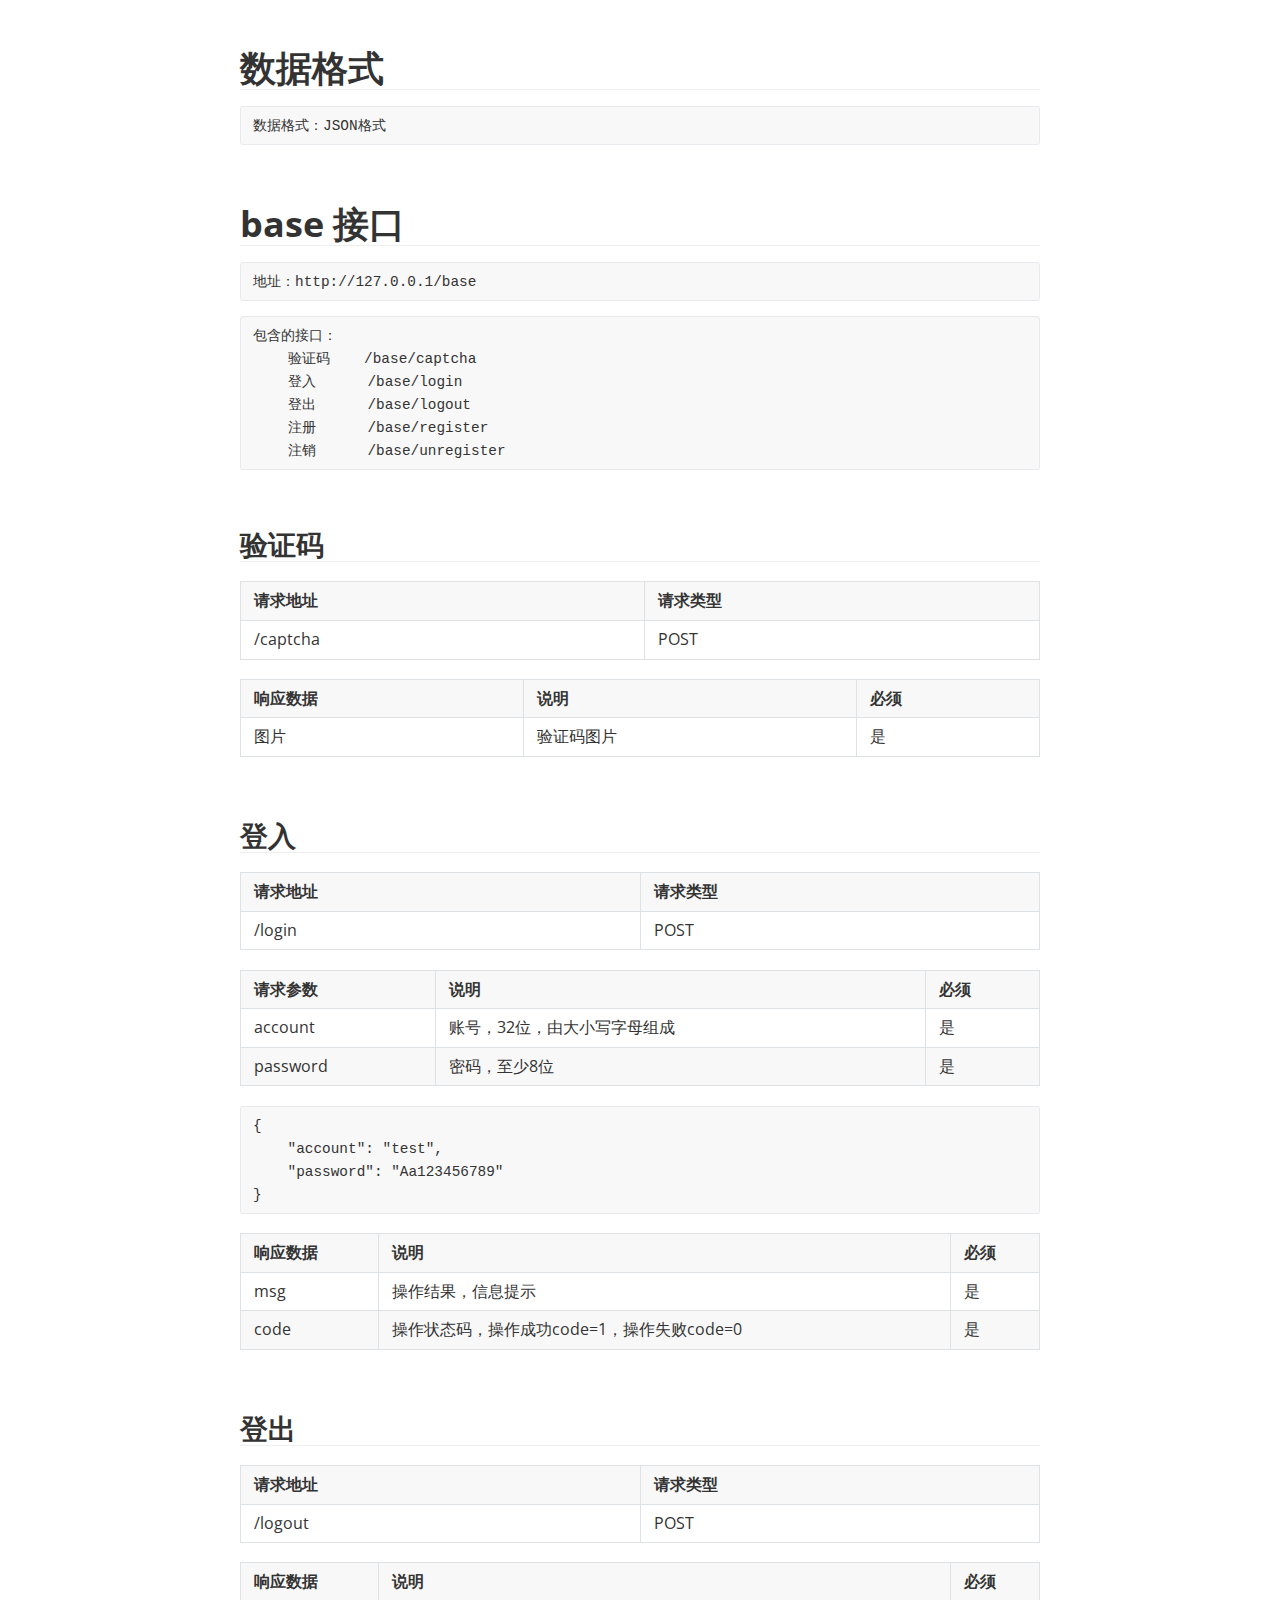
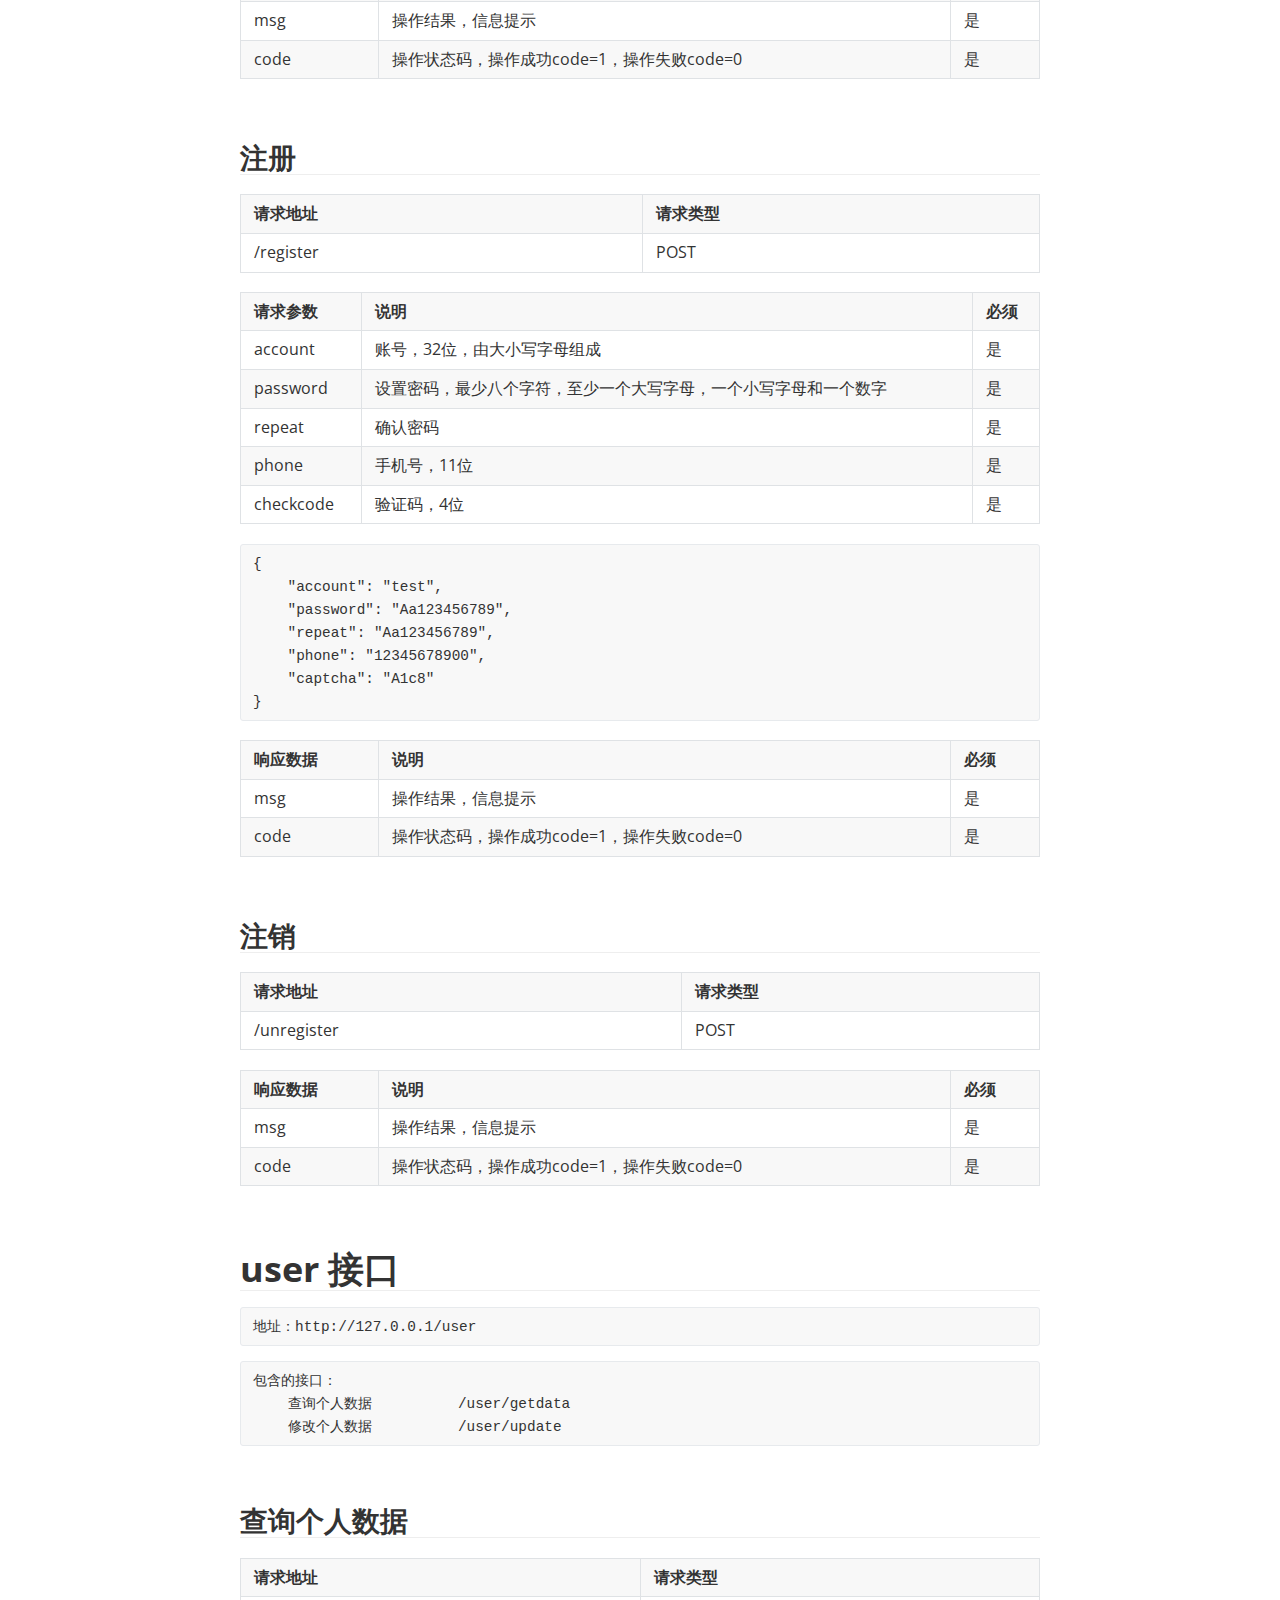
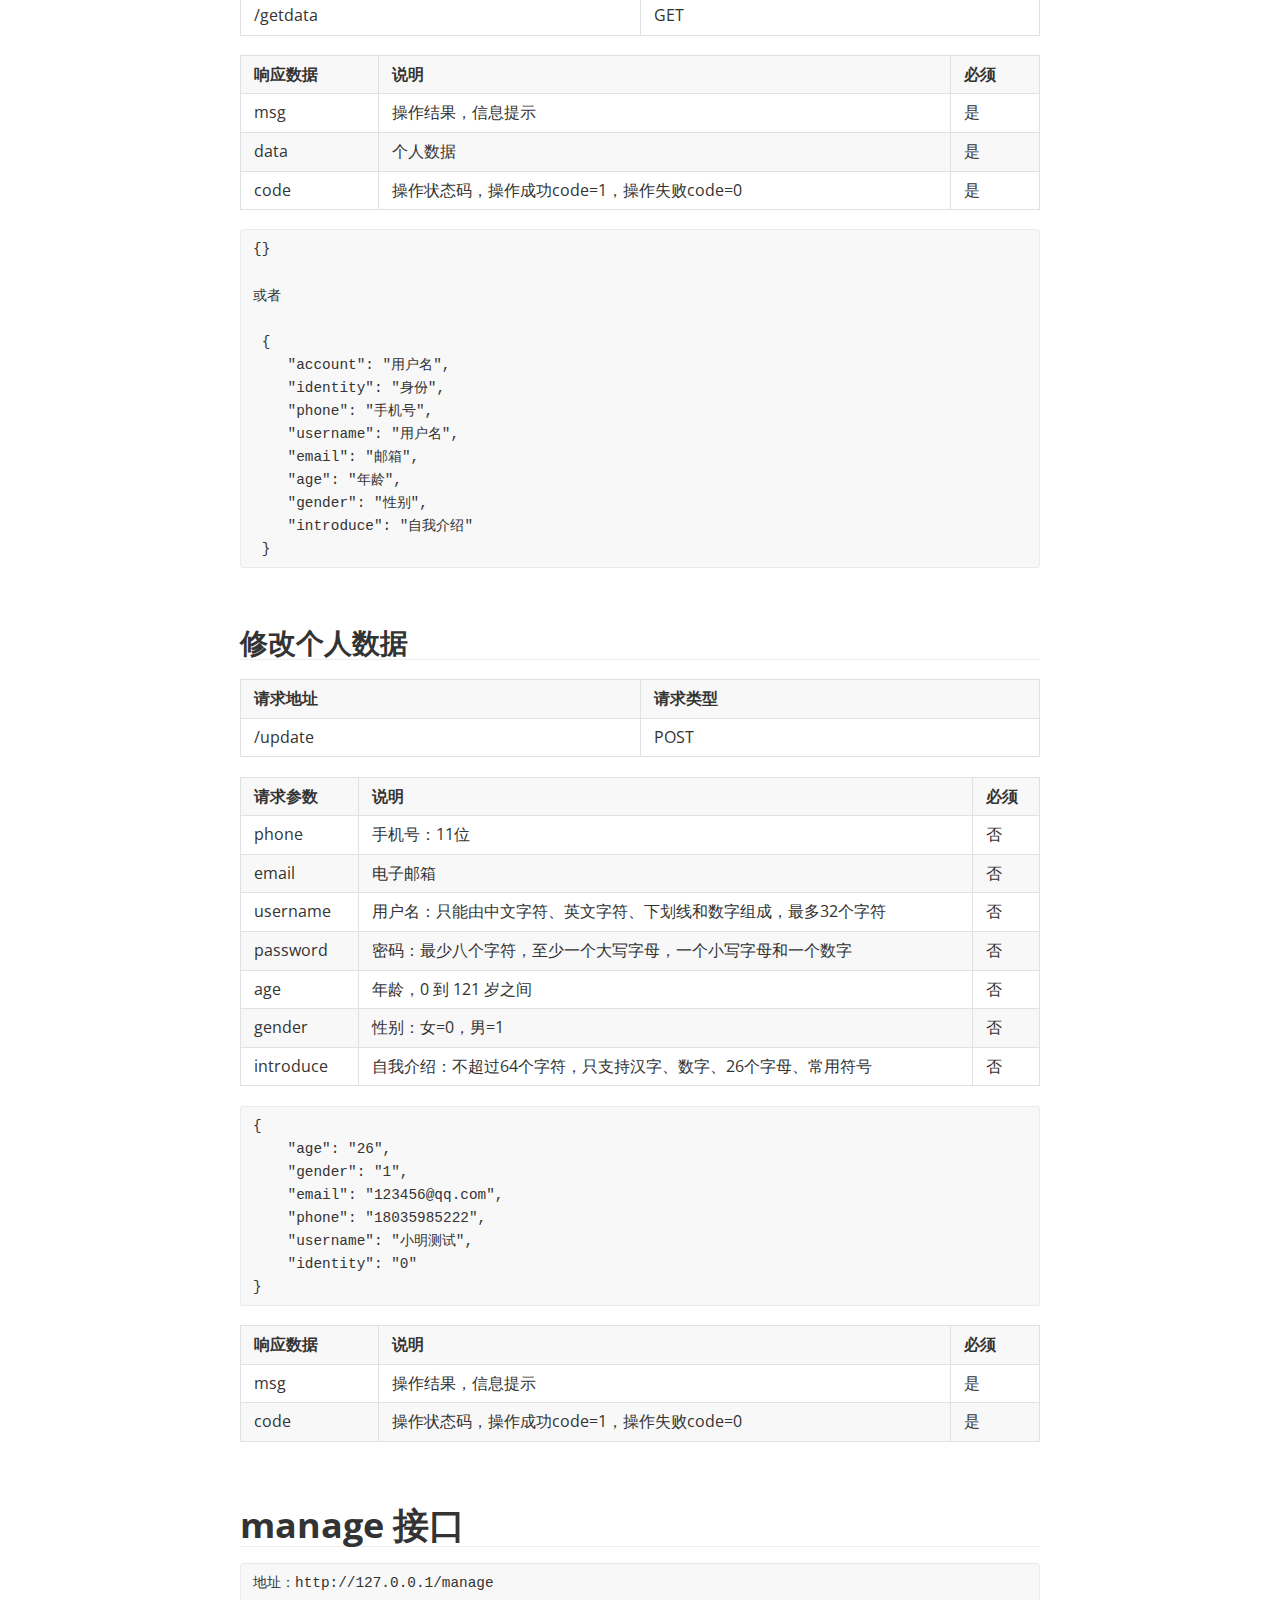
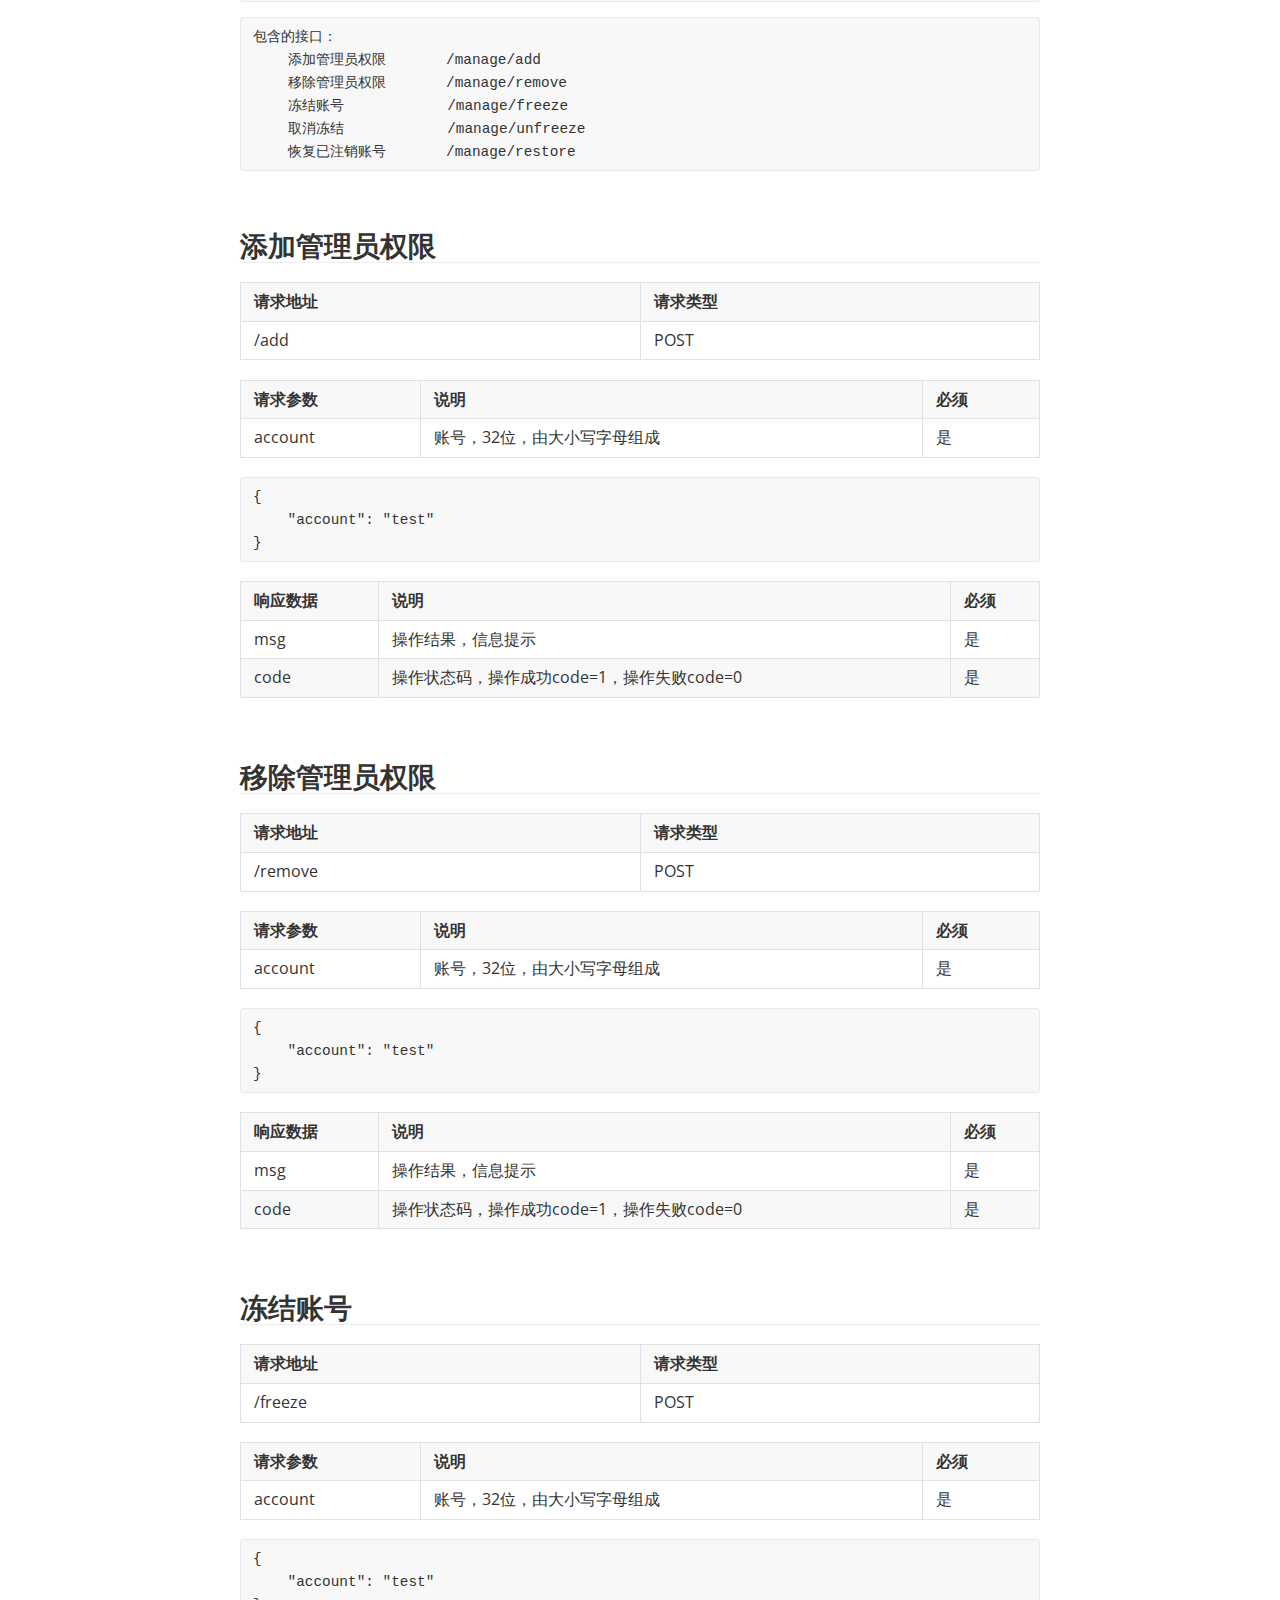
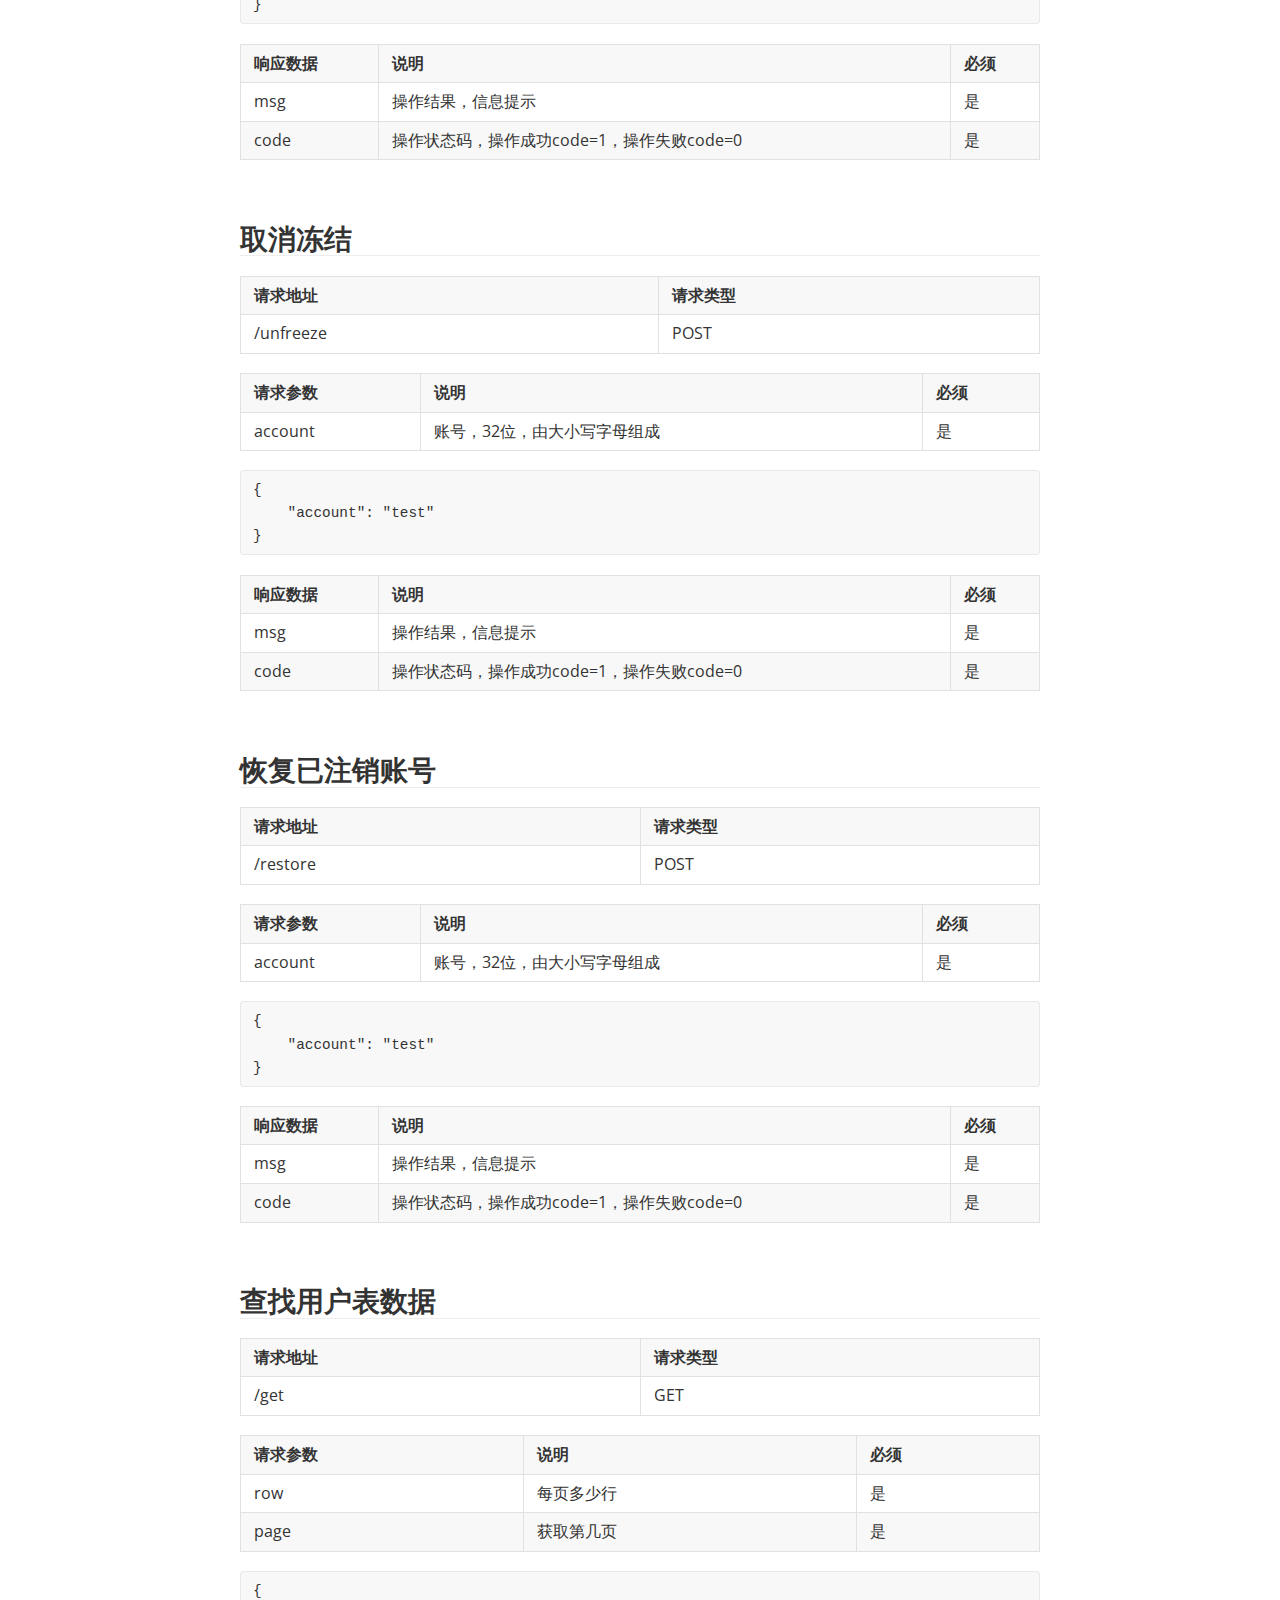
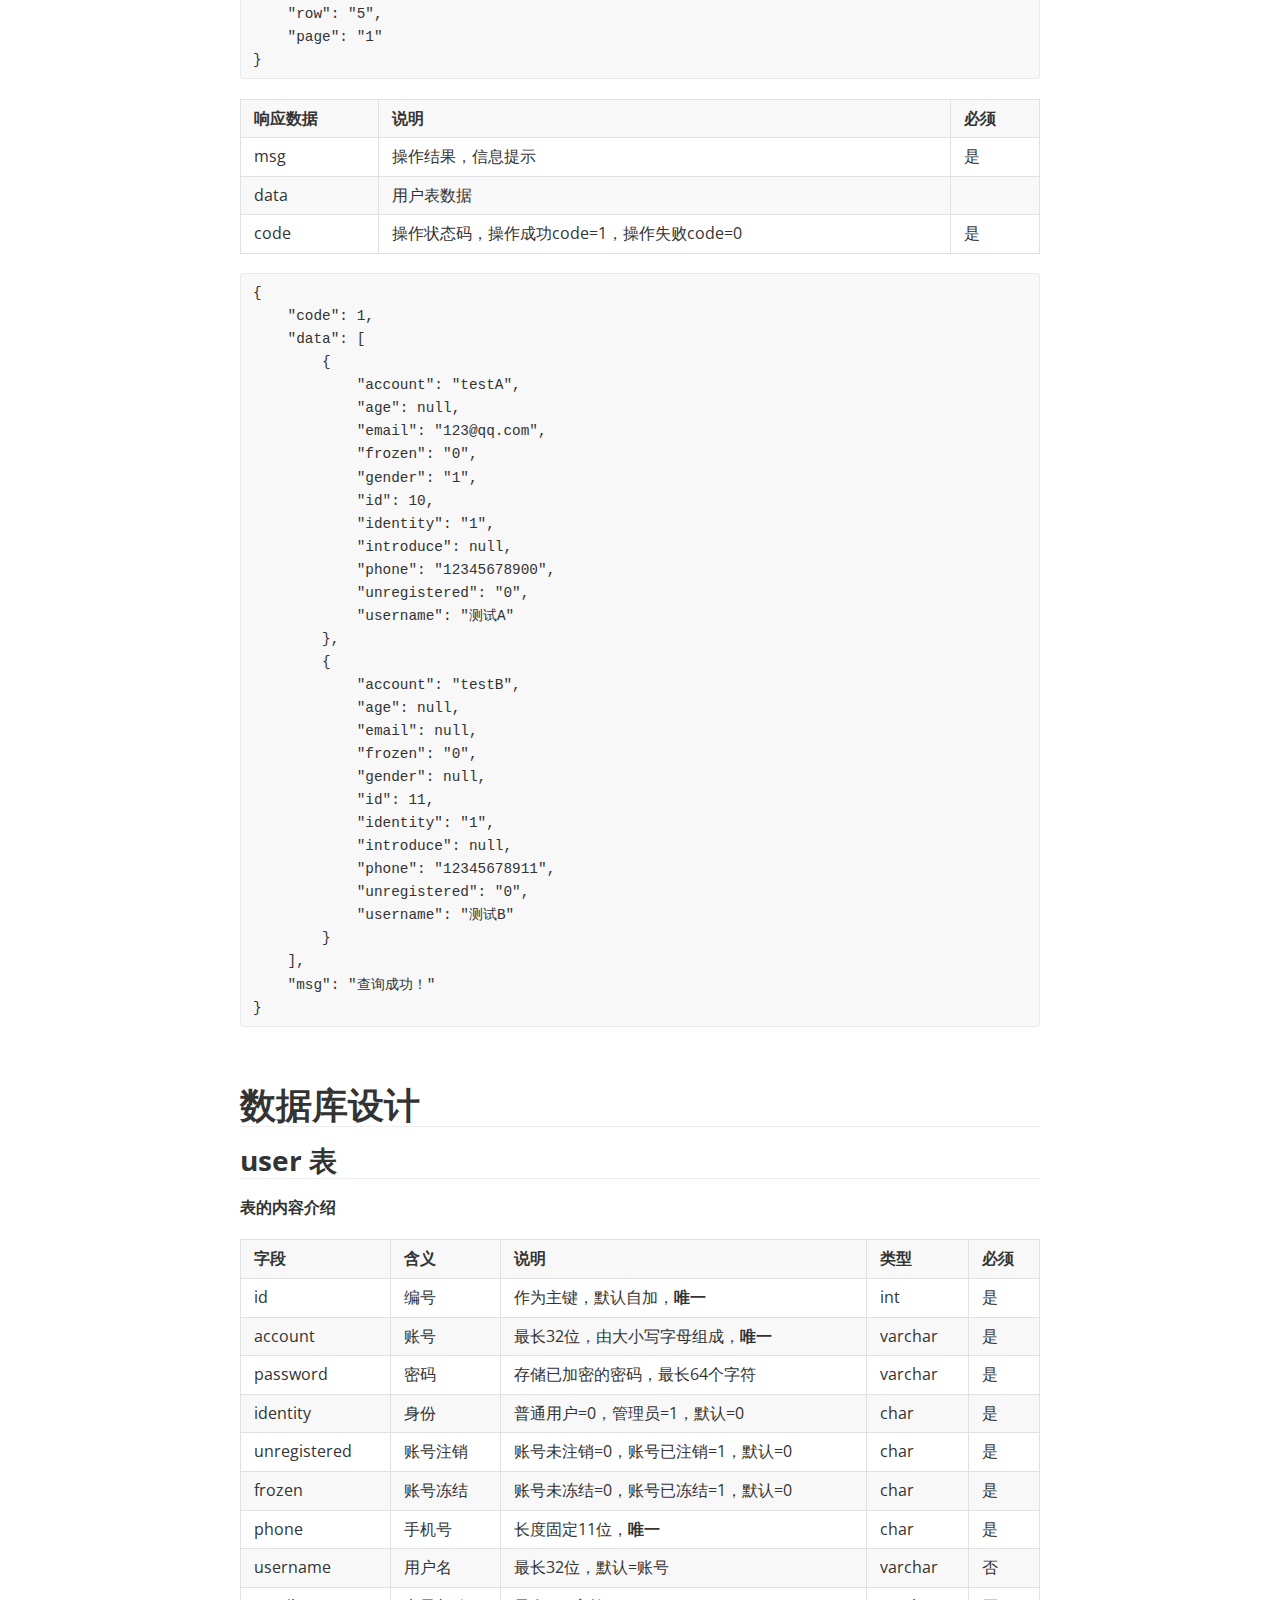
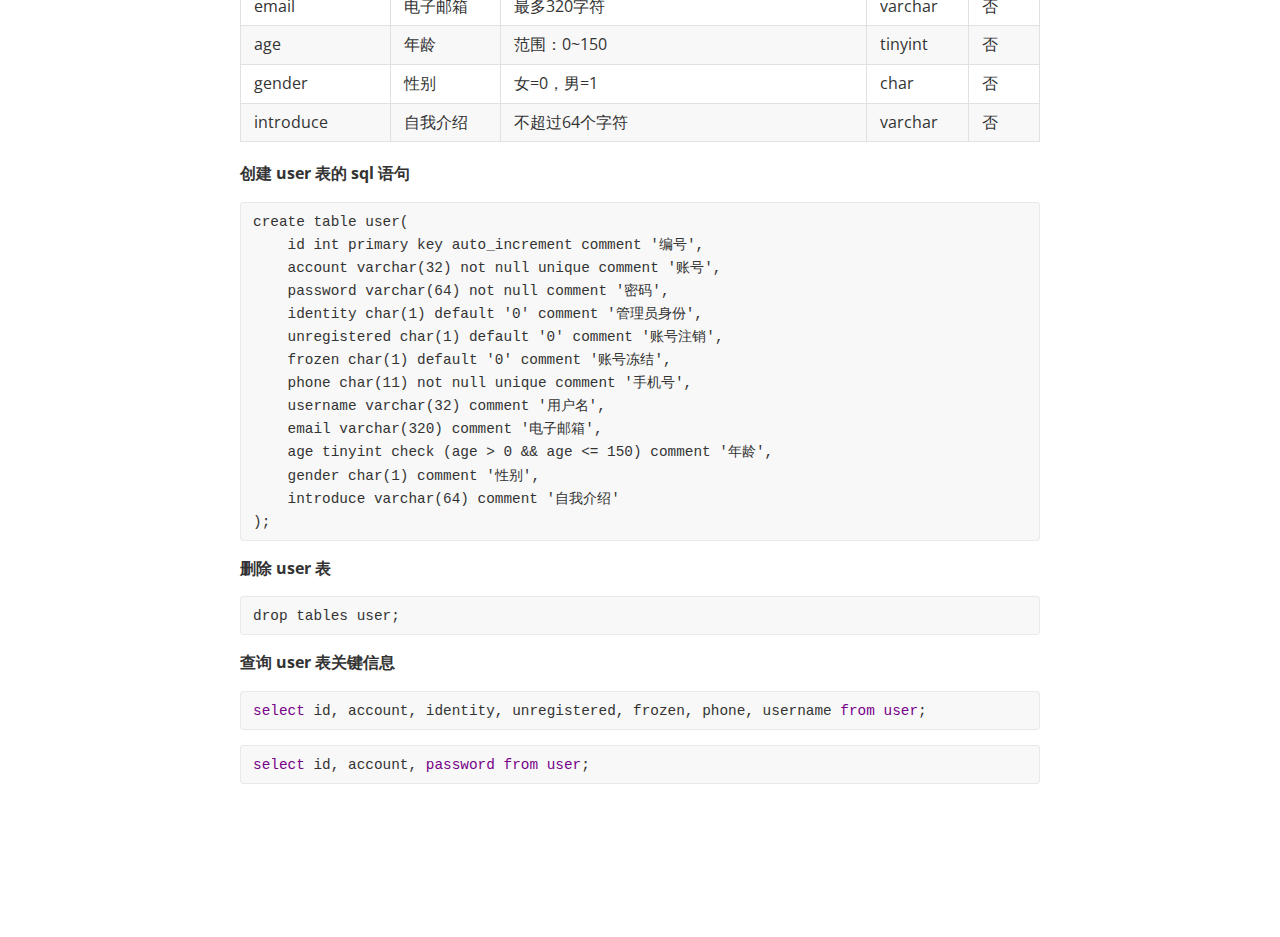
<file: Interface.html>
<!doctype html>
<html>
<head>
<meta charset='UTF-8'><meta name='viewport' content='width=device-width initial-scale=1'>

<link href='https://fonts.googleapis.com/css?family=Open+Sans:400italic,700italic,700,400&subset=latin,latin-ext' rel='stylesheet' type='text/css' /><style type='text/css'>html {overflow-x: initial !important;}:root { --bg-color: #ffffff; --text-color: #333333; --select-text-bg-color: #B5D6FC; --select-text-font-color: auto; --monospace: "Lucida Console",Consolas,"Courier",monospace; --title-bar-height: 20px; }
.mac-os-11 { --title-bar-height: 28px; }
html { font-size: 14px; background-color: var(--bg-color); color: var(--text-color); font-family: "Helvetica Neue", Helvetica, Arial, sans-serif; -webkit-font-smoothing: antialiased; }
h1, h2, h3, h4, h5 { white-space: pre-wrap; }
body { margin: 0px; padding: 0px; height: auto; inset: 0px; font-size: 1rem; line-height: 1.42857; overflow-x: hidden; background: inherit; }
iframe { margin: auto; }
a.url { word-break: break-all; }
a:active, a:hover { outline: 0px; }
.in-text-selection, ::selection { text-shadow: none; background: var(--select-text-bg-color); color: var(--select-text-font-color); }
#write { margin: 0px auto; height: auto; width: inherit; word-break: normal; overflow-wrap: break-word; position: relative; white-space: normal; overflow-x: visible; padding-top: 36px; }
#write.first-line-indent p { text-indent: 2em; }
#write.first-line-indent li p, #write.first-line-indent p * { text-indent: 0px; }
#write.first-line-indent li { margin-left: 2em; }
.for-image #write { padding-left: 8px; padding-right: 8px; }
body.typora-export { padding-left: 30px; padding-right: 30px; }
.typora-export .footnote-line, .typora-export li, .typora-export p { white-space: pre-wrap; }
.typora-export .task-list-item input { pointer-events: none; }
@media screen and (max-width: 500px) {
  body.typora-export { padding-left: 0px; padding-right: 0px; }
  #write { padding-left: 20px; padding-right: 20px; }
}
#write li > figure:last-child { margin-bottom: 0.5rem; }
#write ol, #write ul { position: relative; }
img { max-width: 100%; vertical-align: middle; image-orientation: from-image; }
button, input, select, textarea { color: inherit; font: inherit; }
input[type="checkbox"], input[type="radio"] { line-height: normal; padding: 0px; }
*, ::after, ::before { box-sizing: border-box; }
#write h1, #write h2, #write h3, #write h4, #write h5, #write h6, #write p, #write pre { width: inherit; }
#write h1, #write h2, #write h3, #write h4, #write h5, #write h6, #write p { position: relative; }
p { line-height: inherit; }
h1, h2, h3, h4, h5, h6 { break-after: avoid-page; break-inside: avoid; orphans: 4; }
p { orphans: 4; }
h1 { font-size: 2rem; }
h2 { font-size: 1.8rem; }
h3 { font-size: 1.6rem; }
h4 { font-size: 1.4rem; }
h5 { font-size: 1.2rem; }
h6 { font-size: 1rem; }
.md-math-block, .md-rawblock, h1, h2, h3, h4, h5, h6, p { margin-top: 1rem; margin-bottom: 1rem; }
.hidden { display: none; }
.md-blockmeta { color: rgb(204, 204, 204); font-weight: 700; font-style: italic; }
a { cursor: pointer; }
sup.md-footnote { padding: 2px 4px; background-color: rgba(238, 238, 238, 0.7); color: rgb(85, 85, 85); border-radius: 4px; cursor: pointer; }
sup.md-footnote a, sup.md-footnote a:hover { color: inherit; text-transform: inherit; text-decoration: inherit; }
#write input[type="checkbox"] { cursor: pointer; width: inherit; height: inherit; }
figure { overflow-x: auto; margin: 1.2em 0px; max-width: calc(100% + 16px); padding: 0px; }
figure > table { margin: 0px; }
thead, tr { break-inside: avoid; break-after: auto; }
thead { display: table-header-group; }
table { border-collapse: collapse; border-spacing: 0px; width: 100%; overflow: auto; break-inside: auto; text-align: left; }
table.md-table td { min-width: 32px; }
.CodeMirror-gutters { border-right: 0px; background-color: inherit; }
.CodeMirror-linenumber { user-select: none; }
.CodeMirror { text-align: left; }
.CodeMirror-placeholder { opacity: 0.3; }
.CodeMirror pre { padding: 0px 4px; }
.CodeMirror-lines { padding: 0px; }
div.hr:focus { cursor: none; }
#write pre { white-space: pre-wrap; }
#write.fences-no-line-wrapping pre { white-space: pre; }
#write pre.ty-contain-cm { white-space: normal; }
.CodeMirror-gutters { margin-right: 4px; }
.md-fences { font-size: 0.9rem; display: block; break-inside: avoid; text-align: left; overflow: visible; white-space: pre; background: inherit; position: relative !important; }
.md-fences-adv-panel { width: 100%; margin-top: 10px; text-align: center; padding-top: 0px; padding-bottom: 8px; overflow-x: auto; }
#write .md-fences.mock-cm { white-space: pre-wrap; }
.md-fences.md-fences-with-lineno { padding-left: 0px; }
#write.fences-no-line-wrapping .md-fences.mock-cm { white-space: pre; overflow-x: auto; }
.md-fences.mock-cm.md-fences-with-lineno { padding-left: 8px; }
.CodeMirror-line, twitterwidget { break-inside: avoid; }
svg { break-inside: avoid; }
.footnotes { opacity: 0.8; font-size: 0.9rem; margin-top: 1em; margin-bottom: 1em; }
.footnotes + .footnotes { margin-top: 0px; }
.md-reset { margin: 0px; padding: 0px; border: 0px; outline: 0px; vertical-align: top; background: 0px 0px; text-decoration: none; text-shadow: none; float: none; position: static; width: auto; height: auto; white-space: nowrap; cursor: inherit; -webkit-tap-highlight-color: transparent; line-height: normal; font-weight: 400; text-align: left; box-sizing: content-box; direction: ltr; }
li div { padding-top: 0px; }
blockquote { margin: 1rem 0px; }
li .mathjax-block, li p { margin: 0.5rem 0px; }
li blockquote { margin: 1rem 0px; }
li { margin: 0px; position: relative; }
blockquote > :last-child { margin-bottom: 0px; }
blockquote > :first-child, li > :first-child { margin-top: 0px; }
.footnotes-area { color: rgb(136, 136, 136); margin-top: 0.714rem; padding-bottom: 0.143rem; white-space: normal; }
#write .footnote-line { white-space: pre-wrap; }
@media print {
  body, html { border: 1px solid transparent; height: 99%; break-after: avoid; break-before: avoid; font-variant-ligatures: no-common-ligatures; }
  #write { margin-top: 0px; border-color: transparent !important; padding-top: 0px !important; padding-bottom: 0px !important; }
  .typora-export * { -webkit-print-color-adjust: exact; }
  .typora-export #write { break-after: avoid; }
  .typora-export #write::after { height: 0px; }
  .is-mac table { break-inside: avoid; }
  #write > p:nth-child(1) { margin-top: 0px; }
  .typora-export-show-outline .typora-export-sidebar { display: none; }
  figure { overflow-x: visible; }
}
.footnote-line { margin-top: 0.714em; font-size: 0.7em; }
a img, img a { cursor: pointer; }
pre.md-meta-block { font-size: 0.8rem; min-height: 0.8rem; white-space: pre-wrap; background: rgb(204, 204, 204); display: block; overflow-x: hidden; }
p > .md-image:only-child:not(.md-img-error) img, p > img:only-child { display: block; margin: auto; }
#write.first-line-indent p > .md-image:only-child:not(.md-img-error) img { left: -2em; position: relative; }
p > .md-image:only-child { display: inline-block; width: 100%; }
#write .MathJax_Display { margin: 0.8em 0px 0px; }
.md-math-block { width: 100%; }
.md-math-block:not(:empty)::after { display: none; }
.MathJax_ref { fill: currentcolor; }
[contenteditable="true"]:active, [contenteditable="true"]:focus, [contenteditable="false"]:active, [contenteditable="false"]:focus { outline: 0px; box-shadow: none; }
.md-task-list-item { position: relative; list-style-type: none; }
.task-list-item.md-task-list-item { padding-left: 0px; }
.md-task-list-item > input { position: absolute; top: 0px; left: 0px; margin-left: -1.2em; margin-top: calc(1em - 10px); border: none; }
.math { font-size: 1rem; }
.md-toc { min-height: 3.58rem; position: relative; font-size: 0.9rem; border-radius: 10px; }
.md-toc-content { position: relative; margin-left: 0px; }
.md-toc-content::after, .md-toc::after { display: none; }
.md-toc-item { display: block; color: rgb(65, 131, 196); }
.md-toc-item a { text-decoration: none; }
.md-toc-inner:hover { text-decoration: underline; }
.md-toc-inner { display: inline-block; cursor: pointer; }
.md-toc-h1 .md-toc-inner { margin-left: 0px; font-weight: 700; }
.md-toc-h2 .md-toc-inner { margin-left: 2em; }
.md-toc-h3 .md-toc-inner { margin-left: 4em; }
.md-toc-h4 .md-toc-inner { margin-left: 6em; }
.md-toc-h5 .md-toc-inner { margin-left: 8em; }
.md-toc-h6 .md-toc-inner { margin-left: 10em; }
@media screen and (max-width: 48em) {
  .md-toc-h3 .md-toc-inner { margin-left: 3.5em; }
  .md-toc-h4 .md-toc-inner { margin-left: 5em; }
  .md-toc-h5 .md-toc-inner { margin-left: 6.5em; }
  .md-toc-h6 .md-toc-inner { margin-left: 8em; }
}
a.md-toc-inner { font-size: inherit; font-style: inherit; font-weight: inherit; line-height: inherit; }
.footnote-line a:not(.reversefootnote) { color: inherit; }
.reversefootnote { font-family: ui-monospace, sans-serif; }
.md-attr { display: none; }
.md-fn-count::after { content: "."; }
code, pre, samp, tt { font-family: var(--monospace); }
kbd { margin: 0px 0.1em; padding: 0.1em 0.6em; font-size: 0.8em; color: rgb(36, 39, 41); background: rgb(255, 255, 255); border: 1px solid rgb(173, 179, 185); border-radius: 3px; box-shadow: rgba(12, 13, 14, 0.2) 0px 1px 0px, rgb(255, 255, 255) 0px 0px 0px 2px inset; white-space: nowrap; vertical-align: middle; }
.md-comment { color: rgb(162, 127, 3); opacity: 0.6; font-family: var(--monospace); }
code { text-align: left; vertical-align: initial; }
a.md-print-anchor { white-space: pre !important; border-width: initial !important; border-style: none !important; border-color: initial !important; display: inline-block !important; position: absolute !important; width: 1px !important; right: 0px !important; outline: 0px !important; background: 0px 0px !important; text-decoration: initial !important; text-shadow: initial !important; }
.os-windows.monocolor-emoji .md-emoji { font-family: "Segoe UI Symbol", sans-serif; }
.md-diagram-panel > svg { max-width: 100%; }
[lang="flow"] svg, [lang="mermaid"] svg { max-width: 100%; height: auto; }
[lang="mermaid"] .node text { font-size: 1rem; }
table tr th { border-bottom: 0px; }
video { max-width: 100%; display: block; margin: 0px auto; }
iframe { max-width: 100%; width: 100%; border: none; }
.highlight td, .highlight tr { border: 0px; }
mark { background: rgb(255, 255, 0); color: rgb(0, 0, 0); }
.md-html-inline .md-plain, .md-html-inline strong, mark .md-inline-math, mark strong { color: inherit; }
.md-expand mark .md-meta { opacity: 0.3 !important; }
mark .md-meta { color: rgb(0, 0, 0); }
@media print {
  .typora-export h1, .typora-export h2, .typora-export h3, .typora-export h4, .typora-export h5, .typora-export h6 { break-inside: avoid; }
}
.md-diagram-panel .messageText { stroke: none !important; }
.md-diagram-panel .start-state { fill: var(--node-fill); }
.md-diagram-panel .edgeLabel rect { opacity: 1 !important; }
.md-fences.md-fences-math { font-size: 1em; }
.md-fences-advanced:not(.md-focus) { padding: 0px; white-space: nowrap; border: 0px; }
.md-fences-advanced:not(.md-focus) { background: inherit; }
.typora-export-show-outline .typora-export-content { max-width: 1440px; margin: auto; display: flex; flex-direction: row; }
.typora-export-sidebar { width: 300px; font-size: 0.8rem; margin-top: 80px; margin-right: 18px; }
.typora-export-show-outline #write { --webkit-flex: 2; flex: 2 1 0%; }
.typora-export-sidebar .outline-content { position: fixed; top: 0px; max-height: 100%; overflow: hidden auto; padding-bottom: 30px; padding-top: 60px; width: 300px; }
@media screen and (max-width: 1024px) {
  .typora-export-sidebar, .typora-export-sidebar .outline-content { width: 240px; }
}
@media screen and (max-width: 800px) {
  .typora-export-sidebar { display: none; }
}
.outline-content li, .outline-content ul { margin-left: 0px; margin-right: 0px; padding-left: 0px; padding-right: 0px; list-style: none; overflow-wrap: anywhere; }
.outline-content ul { margin-top: 0px; margin-bottom: 0px; }
.outline-content strong { font-weight: 400; }
.outline-expander { width: 1rem; height: 1.42857rem; position: relative; display: table-cell; vertical-align: middle; cursor: pointer; padding-left: 4px; }
.outline-expander::before { content: ""; position: relative; font-family: Ionicons; display: inline-block; font-size: 8px; vertical-align: middle; }
.outline-item { padding-top: 3px; padding-bottom: 3px; cursor: pointer; }
.outline-expander:hover::before { content: ""; }
.outline-h1 > .outline-item { padding-left: 0px; }
.outline-h2 > .outline-item { padding-left: 1em; }
.outline-h3 > .outline-item { padding-left: 2em; }
.outline-h4 > .outline-item { padding-left: 3em; }
.outline-h5 > .outline-item { padding-left: 4em; }
.outline-h6 > .outline-item { padding-left: 5em; }
.outline-label { cursor: pointer; display: table-cell; vertical-align: middle; text-decoration: none; color: inherit; }
.outline-label:hover { text-decoration: underline; }
.outline-item:hover { border-color: rgb(245, 245, 245); background-color: var(--item-hover-bg-color); }
.outline-item:hover { margin-left: -28px; margin-right: -28px; border-left: 28px solid transparent; border-right: 28px solid transparent; }
.outline-item-single .outline-expander::before, .outline-item-single .outline-expander:hover::before { display: none; }
.outline-item-open > .outline-item > .outline-expander::before { content: ""; }
.outline-children { display: none; }
.info-panel-tab-wrapper { display: none; }
.outline-item-open > .outline-children { display: block; }
.typora-export .outline-item { padding-top: 1px; padding-bottom: 1px; }
.typora-export .outline-item:hover { margin-right: -8px; border-right: 8px solid transparent; }
.typora-export .outline-expander::before { content: "+"; font-family: inherit; top: -1px; }
.typora-export .outline-expander:hover::before, .typora-export .outline-item-open > .outline-item > .outline-expander::before { content: "−"; }
.typora-export-collapse-outline .outline-children { display: none; }
.typora-export-collapse-outline .outline-item-open > .outline-children, .typora-export-no-collapse-outline .outline-children { display: block; }
.typora-export-no-collapse-outline .outline-expander::before { content: "" !important; }
.typora-export-show-outline .outline-item-active > .outline-item .outline-label { font-weight: 700; }
.md-inline-math-container mjx-container { zoom: 0.95; }
mjx-container { break-inside: avoid; }
.md-alert.md-alert-note { border-left-color: rgb(9, 105, 218); }
.md-alert.md-alert-important { border-left-color: rgb(130, 80, 223); }
.md-alert.md-alert-warning { border-left-color: rgb(154, 103, 0); }
.md-alert.md-alert-tip { border-left-color: rgb(31, 136, 61); }
.md-alert.md-alert-caution { border-left-color: rgb(207, 34, 46); }
.md-alert { padding: 0px 1em; margin-bottom: 16px; color: inherit; border-left: 0.25em solid rgb(0, 0, 0); }
.md-alert-text-note { color: rgb(9, 105, 218); }
.md-alert-text-important { color: rgb(130, 80, 223); }
.md-alert-text-warning { color: rgb(154, 103, 0); }
.md-alert-text-tip { color: rgb(31, 136, 61); }
.md-alert-text-caution { color: rgb(207, 34, 46); }
.md-alert-text { font-size: 0.9rem; font-weight: 700; }
.md-alert-text svg { fill: currentcolor; position: relative; top: 0.125em; margin-right: 1ch; overflow: visible; }
.md-alert-text-container::after { content: attr(data-text); text-transform: capitalize; pointer-events: none; margin-right: 1ch; }


.CodeMirror { height: auto; }
.CodeMirror.cm-s-inner { background: inherit; }
.CodeMirror-scroll { overflow: auto hidden; z-index: 3; }
.CodeMirror-gutter-filler, .CodeMirror-scrollbar-filler { background-color: rgb(255, 255, 255); }
.CodeMirror-gutters { border-right: 1px solid rgb(221, 221, 221); background: inherit; white-space: nowrap; }
.CodeMirror-linenumber { padding: 0px 3px 0px 5px; text-align: right; color: rgb(153, 153, 153); }
.cm-s-inner .cm-keyword { color: rgb(119, 0, 136); }
.cm-s-inner .cm-atom, .cm-s-inner.cm-atom { color: rgb(34, 17, 153); }
.cm-s-inner .cm-number { color: rgb(17, 102, 68); }
.cm-s-inner .cm-def { color: rgb(0, 0, 255); }
.cm-s-inner .cm-variable { color: rgb(0, 0, 0); }
.cm-s-inner .cm-variable-2 { color: rgb(0, 85, 170); }
.cm-s-inner .cm-variable-3 { color: rgb(0, 136, 85); }
.cm-s-inner .cm-string { color: rgb(170, 17, 17); }
.cm-s-inner .cm-property { color: rgb(0, 0, 0); }
.cm-s-inner .cm-operator { color: rgb(152, 26, 26); }
.cm-s-inner .cm-comment, .cm-s-inner.cm-comment { color: rgb(170, 85, 0); }
.cm-s-inner .cm-string-2 { color: rgb(255, 85, 0); }
.cm-s-inner .cm-meta { color: rgb(85, 85, 85); }
.cm-s-inner .cm-qualifier { color: rgb(85, 85, 85); }
.cm-s-inner .cm-builtin { color: rgb(51, 0, 170); }
.cm-s-inner .cm-bracket { color: rgb(153, 153, 119); }
.cm-s-inner .cm-tag { color: rgb(17, 119, 0); }
.cm-s-inner .cm-attribute { color: rgb(0, 0, 204); }
.cm-s-inner .cm-header, .cm-s-inner.cm-header { color: rgb(0, 0, 255); }
.cm-s-inner .cm-quote, .cm-s-inner.cm-quote { color: rgb(0, 153, 0); }
.cm-s-inner .cm-hr, .cm-s-inner.cm-hr { color: rgb(153, 153, 153); }
.cm-s-inner .cm-link, .cm-s-inner.cm-link { color: rgb(0, 0, 204); }
.cm-negative { color: rgb(221, 68, 68); }
.cm-positive { color: rgb(34, 153, 34); }
.cm-header, .cm-strong { font-weight: 700; }
.cm-del { text-decoration: line-through; }
.cm-em { font-style: italic; }
.cm-link { text-decoration: underline; }
.cm-error { color: red; }
.cm-invalidchar { color: red; }
.cm-constant { color: rgb(38, 139, 210); }
.cm-defined { color: rgb(181, 137, 0); }
div.CodeMirror span.CodeMirror-matchingbracket { color: rgb(0, 255, 0); }
div.CodeMirror span.CodeMirror-nonmatchingbracket { color: rgb(255, 34, 34); }
.cm-s-inner .CodeMirror-activeline-background { background: inherit; }
.CodeMirror { position: relative; overflow: hidden; }
.CodeMirror-scroll { height: 100%; outline: 0px; position: relative; box-sizing: content-box; background: inherit; }
.CodeMirror-sizer { position: relative; }
.CodeMirror-gutter-filler, .CodeMirror-hscrollbar, .CodeMirror-scrollbar-filler, .CodeMirror-vscrollbar { position: absolute; z-index: 6; display: none; outline: 0px; }
.CodeMirror-vscrollbar { right: 0px; top: 0px; overflow: hidden; }
.CodeMirror-hscrollbar { bottom: 0px; left: 0px; overflow: auto hidden; }
.CodeMirror-scrollbar-filler { right: 0px; bottom: 0px; }
.CodeMirror-gutter-filler { left: 0px; bottom: 0px; }
.CodeMirror-gutters { position: absolute; left: 0px; top: 0px; padding-bottom: 10px; z-index: 3; overflow-y: hidden; }
.CodeMirror-gutter { white-space: normal; height: 100%; box-sizing: content-box; padding-bottom: 30px; margin-bottom: -32px; display: inline-block; }
.CodeMirror-gutter-wrapper { position: absolute; z-index: 4; background: 0px 0px !important; border: none !important; }
.CodeMirror-gutter-background { position: absolute; top: 0px; bottom: 0px; z-index: 4; }
.CodeMirror-gutter-elt { position: absolute; cursor: default; z-index: 4; }
.CodeMirror-lines { cursor: text; }
.CodeMirror pre { border-radius: 0px; border-width: 0px; background: 0px 0px; font-family: inherit; font-size: inherit; margin: 0px; white-space: pre; overflow-wrap: normal; color: inherit; z-index: 2; position: relative; overflow: visible; }
.CodeMirror-wrap pre { overflow-wrap: break-word; white-space: pre-wrap; word-break: normal; }
.CodeMirror-code pre { border-right: 30px solid transparent; width: fit-content; }
.CodeMirror-wrap .CodeMirror-code pre { border-right: none; width: auto; }
.CodeMirror-linebackground { position: absolute; inset: 0px; z-index: 0; }
.CodeMirror-linewidget { position: relative; z-index: 2; overflow: auto; }
.CodeMirror-wrap .CodeMirror-scroll { overflow-x: hidden; }
.CodeMirror-measure { position: absolute; width: 100%; height: 0px; overflow: hidden; visibility: hidden; }
.CodeMirror-measure pre { position: static; }
.CodeMirror div.CodeMirror-cursor { position: absolute; visibility: hidden; border-right: none; width: 0px; }
.CodeMirror div.CodeMirror-cursor { visibility: hidden; }
.CodeMirror-focused div.CodeMirror-cursor { visibility: inherit; }
.cm-searching { background: rgba(255, 255, 0, 0.4); }
span.cm-underlined { text-decoration: underline; }
span.cm-strikethrough { text-decoration: line-through; }
.cm-tw-syntaxerror { color: rgb(255, 255, 255); background-color: rgb(153, 0, 0); }
.cm-tw-deleted { text-decoration: line-through; }
.cm-tw-header5 { font-weight: 700; }
.cm-tw-listitem:first-child { padding-left: 10px; }
.cm-tw-box { border-style: solid; border-right-width: 1px; border-bottom-width: 1px; border-left-width: 1px; border-color: inherit; border-top-width: 0px !important; }
.cm-tw-underline { text-decoration: underline; }
@media print {
  .CodeMirror div.CodeMirror-cursor { visibility: hidden; }
}


:root {
    --side-bar-bg-color: #fafafa;
    --control-text-color: #777;
}

@include-when-export url(https://fonts.googleapis.com/css?family=Open+Sans:400italic,700italic,700,400&subset=latin,latin-ext);

/* open-sans-regular - latin-ext_latin */
  /* open-sans-italic - latin-ext_latin */
    /* open-sans-700 - latin-ext_latin */
    /* open-sans-700italic - latin-ext_latin */
  html {
    font-size: 16px;
    -webkit-font-smoothing: antialiased;
}

body {
    font-family: "Open Sans","Clear Sans", "Helvetica Neue", Helvetica, Arial, 'Segoe UI Emoji', sans-serif;
    color: rgb(51, 51, 51);
    line-height: 1.6;
}

#write {
    max-width: 860px;
  	margin: 0 auto;
  	padding: 30px;
    padding-bottom: 100px;
}

@media only screen and (min-width: 1400px) {
	#write {
		max-width: 1024px;
	}
}

@media only screen and (min-width: 1800px) {
	#write {
		max-width: 1200px;
	}
}

#write > ul:first-child,
#write > ol:first-child{
    margin-top: 30px;
}

a {
    color: #4183C4;
}
h1,
h2,
h3,
h4,
h5,
h6 {
    position: relative;
    margin-top: 1rem;
    margin-bottom: 1rem;
    font-weight: bold;
    line-height: 1.4;
    cursor: text;
}
h1:hover a.anchor,
h2:hover a.anchor,
h3:hover a.anchor,
h4:hover a.anchor,
h5:hover a.anchor,
h6:hover a.anchor {
    text-decoration: none;
}
h1 tt,
h1 code {
    font-size: inherit;
}
h2 tt,
h2 code {
    font-size: inherit;
}
h3 tt,
h3 code {
    font-size: inherit;
}
h4 tt,
h4 code {
    font-size: inherit;
}
h5 tt,
h5 code {
    font-size: inherit;
}
h6 tt,
h6 code {
    font-size: inherit;
}
h1 {
    font-size: 2.25em;
    line-height: 1.2;
    border-bottom: 1px solid #eee;
}
h2 {
    font-size: 1.75em;
    line-height: 1.225;
    border-bottom: 1px solid #eee;
}

/*@media print {
    .typora-export h1,
    .typora-export h2 {
        border-bottom: none;
        padding-bottom: initial;
    }

    .typora-export h1::after,
    .typora-export h2::after {
        content: "";
        display: block;
        height: 100px;
        margin-top: -96px;
        border-top: 1px solid #eee;
    }
}*/

h3 {
    font-size: 1.5em;
    line-height: 1.43;
}
h4 {
    font-size: 1.25em;
}
h5 {
    font-size: 1em;
}
h6 {
   font-size: 1em;
    color: #777;
}
p,
blockquote,
ul,
ol,
dl,
table{
    margin: 0.8em 0;
}
li>ol,
li>ul {
    margin: 0 0;
}
hr {
    height: 2px;
    padding: 0;
    margin: 16px 0;
    background-color: #e7e7e7;
    border: 0 none;
    overflow: hidden;
    box-sizing: content-box;
}

li p.first {
    display: inline-block;
}
ul,
ol {
    padding-left: 30px;
}
ul:first-child,
ol:first-child {
    margin-top: 0;
}
ul:last-child,
ol:last-child {
    margin-bottom: 0;
}
blockquote {
    border-left: 4px solid #dfe2e5;
    padding: 0 15px;
    color: #777777;
}
blockquote blockquote {
    padding-right: 0;
}
table {
    padding: 0;
    word-break: initial;
}
table tr {
    border: 1px solid #dfe2e5;
    margin: 0;
    padding: 0;
}
table tr:nth-child(2n),
thead {
    background-color: #f8f8f8;
}
table th {
    font-weight: bold;
    border: 1px solid #dfe2e5;
    border-bottom: 0;
    margin: 0;
    padding: 6px 13px;
}
table td {
    border: 1px solid #dfe2e5;
    margin: 0;
    padding: 6px 13px;
}
table th:first-child,
table td:first-child {
    margin-top: 0;
}
table th:last-child,
table td:last-child {
    margin-bottom: 0;
}

.CodeMirror-lines {
    padding-left: 4px;
}

.code-tooltip {
    box-shadow: 0 1px 1px 0 rgba(0,28,36,.3);
    border-top: 1px solid #eef2f2;
}

.md-fences,
code,
tt {
    border: 1px solid #e7eaed;
    background-color: #f8f8f8;
    border-radius: 3px;
    padding: 0;
    padding: 2px 4px 0px 4px;
    font-size: 0.9em;
}

code {
    background-color: #f3f4f4;
    padding: 0 2px 0 2px;
}

.md-fences {
    margin-bottom: 15px;
    margin-top: 15px;
    padding-top: 8px;
    padding-bottom: 6px;
}


.md-task-list-item > input {
  margin-left: -1.3em;
}

@media print {
    html {
        font-size: 13px;
    }
    pre {
        page-break-inside: avoid;
        word-wrap: break-word;
    }
}

.md-fences {
	background-color: #f8f8f8;
}
#write pre.md-meta-block {
	padding: 1rem;
    font-size: 85%;
    line-height: 1.45;
    background-color: #f7f7f7;
    border: 0;
    border-radius: 3px;
    color: #777777;
    margin-top: 0 !important;
}

.mathjax-block>.code-tooltip {
	bottom: .375rem;
}

.md-mathjax-midline {
    background: #fafafa;
}

#write>h3.md-focus:before{
	left: -1.5625rem;
	top: .375rem;
}
#write>h4.md-focus:before{
	left: -1.5625rem;
	top: .285714286rem;
}
#write>h5.md-focus:before{
	left: -1.5625rem;
	top: .285714286rem;
}
#write>h6.md-focus:before{
	left: -1.5625rem;
	top: .285714286rem;
}
.md-image>.md-meta {
    /*border: 1px solid #ddd;*/
    border-radius: 3px;
    padding: 2px 0px 0px 4px;
    font-size: 0.9em;
    color: inherit;
}

.md-tag {
    color: #a7a7a7;
    opacity: 1;
}

.md-toc { 
    margin-top:20px;
    padding-bottom:20px;
}

.sidebar-tabs {
    border-bottom: none;
}

#typora-quick-open {
    border: 1px solid #ddd;
    background-color: #f8f8f8;
}

#typora-quick-open-item {
    background-color: #FAFAFA;
    border-color: #FEFEFE #e5e5e5 #e5e5e5 #eee;
    border-style: solid;
    border-width: 1px;
}

/** focus mode */
.on-focus-mode blockquote {
    border-left-color: rgba(85, 85, 85, 0.12);
}

header, .context-menu, .megamenu-content, footer{
    font-family: "Segoe UI", "Arial", sans-serif;
}

.file-node-content:hover .file-node-icon,
.file-node-content:hover .file-node-open-state{
    visibility: visible;
}

.mac-seamless-mode #typora-sidebar {
    background-color: #fafafa;
    background-color: var(--side-bar-bg-color);
}

.mac-os #write{
    caret-color: AccentColor;
}

.md-lang {
    color: #b4654d;
}

/*.html-for-mac {
    --item-hover-bg-color: #E6F0FE;
}*/

#md-notification .btn {
    border: 0;
}

.dropdown-menu .divider {
    border-color: #e5e5e5;
    opacity: 0.4;
}

.ty-preferences .window-content {
    background-color: #fafafa;
}

.ty-preferences .nav-group-item.active {
    color: white;
    background: #999;
}

.menu-item-container a.menu-style-btn {
    background-color: #f5f8fa;
    background-image: linear-gradient( 180deg , hsla(0, 0%, 100%, 0.8), hsla(0, 0%, 100%, 0)); 
}



</style><title>Interface</title>
</head>
<body class='typora-export os-windows'><div class='typora-export-content'>
<div id='write'  class=''><h1 id='数据格式'><span>数据格式</span></h1><pre class="md-fences md-end-block ty-contain-cm modeLoaded" spellcheck="false" lang=""><div class="CodeMirror cm-s-inner cm-s-null-scroll CodeMirror-wrap" lang=""><div style="overflow: hidden; position: relative; width: 3px; height: 0px; top: 9.51562px; left: 8px;"><textarea autocorrect="off" autocapitalize="off" spellcheck="false" tabindex="0" style="position: absolute; bottom: -1em; padding: 0px; width: 1000px; height: 1em; outline: none;"></textarea></div><div class="CodeMirror-scrollbar-filler" cm-not-content="true"></div><div class="CodeMirror-gutter-filler" cm-not-content="true"></div><div class="CodeMirror-scroll" tabindex="-1"><div class="CodeMirror-sizer" style="margin-left: 0px; margin-bottom: 0px; border-right-width: 0px; padding-right: 0px; padding-bottom: 0px;"><div style="position: relative; top: 0px;"><div class="CodeMirror-lines" role="presentation"><div role="presentation" style="position: relative; outline: none;"><div class="CodeMirror-measure"></div><div class="CodeMirror-measure"></div><div style="position: relative; z-index: 1;"></div><div class="CodeMirror-code" role="presentation"><div class="CodeMirror-activeline" style="position: relative;"><div class="CodeMirror-activeline-background CodeMirror-linebackground"></div><div class="CodeMirror-gutter-background CodeMirror-activeline-gutter" style="left: 0px; width: 0px;"></div><pre class=" CodeMirror-line " role="presentation"><span role="presentation" style="padding-right: 0.1px;">数据格式：JSON格式</span></pre></div></div></div></div></div></div><div style="position: absolute; height: 0px; width: 1px; border-bottom: 0px solid transparent; top: 23px;"></div><div class="CodeMirror-gutters" style="display: none; height: 23px;"></div></div></div></pre><p>&nbsp;</p><h1 id='base-接口'><span>base 接口</span></h1><pre class="md-fences md-end-block ty-contain-cm modeLoaded" spellcheck="false" lang=""><div class="CodeMirror cm-s-inner cm-s-null-scroll CodeMirror-wrap" lang=""><div style="overflow: hidden; position: relative; width: 3px; height: 0px; top: 9.51562px; left: 8px;"><textarea autocorrect="off" autocapitalize="off" spellcheck="false" tabindex="0" style="position: absolute; bottom: -1em; padding: 0px; width: 1000px; height: 1em; outline: none;"></textarea></div><div class="CodeMirror-scrollbar-filler" cm-not-content="true"></div><div class="CodeMirror-gutter-filler" cm-not-content="true"></div><div class="CodeMirror-scroll" tabindex="-1"><div class="CodeMirror-sizer" style="margin-left: 0px; margin-bottom: 0px; border-right-width: 0px; padding-right: 0px; padding-bottom: 0px;"><div style="position: relative; top: 0px;"><div class="CodeMirror-lines" role="presentation"><div role="presentation" style="position: relative; outline: none;"><div class="CodeMirror-measure"><pre><span>xxxxxxxxxx</span></pre></div><div class="CodeMirror-measure"></div><div style="position: relative; z-index: 1;"></div><div class="CodeMirror-code" role="presentation"><div class="CodeMirror-activeline" style="position: relative;"><div class="CodeMirror-activeline-background CodeMirror-linebackground"></div><div class="CodeMirror-gutter-background CodeMirror-activeline-gutter" style="left: 0px; width: 0px;"></div><pre class=" CodeMirror-line " role="presentation"><span role="presentation" style="padding-right: 0.1px;">地址：http://127.0.0.1/base</span></pre></div></div></div></div></div></div><div style="position: absolute; height: 0px; width: 1px; border-bottom: 0px solid transparent; top: 23px;"></div><div class="CodeMirror-gutters" style="display: none; height: 23px;"></div></div></div></pre><pre class="md-fences md-end-block ty-contain-cm modeLoaded" spellcheck="false" lang=""><div class="CodeMirror cm-s-inner cm-s-null-scroll CodeMirror-wrap" lang=""><div style="overflow: hidden; position: relative; width: 3px; height: 0px; top: 9.51562px; left: 8px;"><textarea autocorrect="off" autocapitalize="off" spellcheck="false" tabindex="0" style="position: absolute; bottom: -1em; padding: 0px; width: 1000px; height: 1em; outline: none;"></textarea></div><div class="CodeMirror-scrollbar-filler" cm-not-content="true"></div><div class="CodeMirror-gutter-filler" cm-not-content="true"></div><div class="CodeMirror-scroll" tabindex="-1"><div class="CodeMirror-sizer" style="margin-left: 0px; margin-bottom: 0px; border-right-width: 0px; padding-right: 0px; padding-bottom: 0px;"><div style="position: relative; top: 0px;"><div class="CodeMirror-lines" role="presentation"><div role="presentation" style="position: relative; outline: none;"><div class="CodeMirror-measure"><pre><span>xxxxxxxxxx</span></pre></div><div class="CodeMirror-measure"></div><div style="position: relative; z-index: 1;"></div><div class="CodeMirror-code" role="presentation" style=""><div class="CodeMirror-activeline" style="position: relative;"><div class="CodeMirror-activeline-background CodeMirror-linebackground"></div><div class="CodeMirror-gutter-background CodeMirror-activeline-gutter" style="left: 0px; width: 0px;"></div><pre class=" CodeMirror-line " role="presentation"><span role="presentation" style="padding-right: 0.1px;">包含的接口：</span></pre></div><pre class=" CodeMirror-line " role="presentation"><span role="presentation" style="padding-right: 0.1px;"><span class="cm-tab" role="presentation" cm-text="	">    </span>验证码<span class="cm-tab" role="presentation" cm-text="	"> </span> &nbsp; /base/captcha</span></pre><pre class=" CodeMirror-line " role="presentation"><span role="presentation" style="padding-right: 0.1px;"><span class="cm-tab" role="presentation" cm-text="	">    </span>登入<span class="cm-tab" role="presentation" cm-text="	">  </span><span class="cm-tab" role="presentation" cm-text="	">    </span>/base/login</span></pre><pre class=" CodeMirror-line " role="presentation"><span role="presentation" style="padding-right: 0.1px;"><span class="cm-tab" role="presentation" cm-text="	">    </span>登出<span class="cm-tab" role="presentation" cm-text="	">  </span><span class="cm-tab" role="presentation" cm-text="	">    </span>/base/logout</span></pre><pre class=" CodeMirror-line " role="presentation"><span role="presentation" style="padding-right: 0.1px;"><span class="cm-tab" role="presentation" cm-text="	">    </span>注册<span class="cm-tab" role="presentation" cm-text="	">  </span><span class="cm-tab" role="presentation" cm-text="	">    </span>/base/register</span></pre><pre class=" CodeMirror-line " role="presentation"><span role="presentation" style="padding-right: 0.1px;"><span class="cm-tab" role="presentation" cm-text="	">    </span>注销<span class="cm-tab" role="presentation" cm-text="	">  </span><span class="cm-tab" role="presentation" cm-text="	">    </span>/base/unregister</span></pre></div></div></div></div></div><div style="position: absolute; height: 0px; width: 1px; border-bottom: 0px solid transparent; top: 138px;"></div><div class="CodeMirror-gutters" style="display: none; height: 138px;"></div></div></div></pre><p>&nbsp;</p><h2 id='验证码'><span>验证码</span></h2><figure class='table-figure'><table><thead><tr><th style='text-align:left;' ><span>请求地址</span></th><th><span>请求类型</span></th></tr></thead><tbody><tr><td style='text-align:left;' ><span>/captcha</span></td><td><span>POST</span></td></tr></tbody></table></figure><figure class='table-figure'><table><thead><tr><th><span>响应数据</span></th><th><span>说明</span></th><th><span>必须</span></th></tr></thead><tbody><tr><td><span>图片</span></td><td><span>验证码图片</span></td><td><span>是</span></td></tr></tbody></table></figure><p>&nbsp;</p><h2 id='登入'><span>登入</span></h2><figure class='table-figure'><table><thead><tr><th style='text-align:left;' ><span>请求地址</span></th><th><span>请求类型</span></th></tr></thead><tbody><tr><td style='text-align:left;' ><span>/login</span></td><td><span>POST</span></td></tr></tbody></table></figure><figure class='table-figure'><table><thead><tr><th style='text-align:left;' ><span>请求参数</span></th><th style='text-align:left;' ><span>说明</span></th><th><span>必须</span></th></tr></thead><tbody><tr><td style='text-align:left;' ><span>account</span></td><td style='text-align:left;' ><span>账号，32位，由大小写字母组成</span></td><td><span>是</span></td></tr><tr><td style='text-align:left;' ><span>password</span></td><td style='text-align:left;' ><span>密码，至少8位</span></td><td><span>是</span></td></tr></tbody></table></figure><pre class="md-fences md-end-block ty-contain-cm modeLoaded" spellcheck="false" lang=""><div class="CodeMirror cm-s-inner cm-s-null-scroll CodeMirror-wrap" lang=""><div style="overflow: hidden; position: relative; width: 3px; height: 0px; top: 9.51562px; left: 8px;"><textarea autocorrect="off" autocapitalize="off" spellcheck="false" tabindex="0" style="position: absolute; bottom: -1em; padding: 0px; width: 1000px; height: 1em; outline: none;"></textarea></div><div class="CodeMirror-scrollbar-filler" cm-not-content="true"></div><div class="CodeMirror-gutter-filler" cm-not-content="true"></div><div class="CodeMirror-scroll" tabindex="-1"><div class="CodeMirror-sizer" style="margin-left: 0px; margin-bottom: 0px; border-right-width: 0px; padding-right: 0px; padding-bottom: 0px;"><div style="position: relative; top: 0px;"><div class="CodeMirror-lines" role="presentation"><div role="presentation" style="position: relative; outline: none;"><div class="CodeMirror-measure"><pre><span>xxxxxxxxxx</span></pre></div><div class="CodeMirror-measure"></div><div style="position: relative; z-index: 1;"></div><div class="CodeMirror-code" role="presentation"><div class="CodeMirror-activeline" style="position: relative;"><div class="CodeMirror-activeline-background CodeMirror-linebackground"></div><div class="CodeMirror-gutter-background CodeMirror-activeline-gutter" style="left: 0px; width: 0px;"></div><pre class=" CodeMirror-line " role="presentation"><span role="presentation" style="padding-right: 0.1px;">{</span></pre></div><pre class=" CodeMirror-line " role="presentation"><span role="presentation" style="padding-right: 0.1px;"> &nbsp;  "account": "test",</span></pre><pre class=" CodeMirror-line " role="presentation"><span role="presentation" style="padding-right: 0.1px;"> &nbsp;  "password": "Aa123456789"</span></pre><pre class=" CodeMirror-line " role="presentation"><span role="presentation" style="padding-right: 0.1px;">}</span></pre></div></div></div></div></div><div style="position: absolute; height: 0px; width: 1px; border-bottom: 0px solid transparent; top: 92px;"></div><div class="CodeMirror-gutters" style="display: none; height: 92px;"></div></div></div></pre><figure class='table-figure'><table><thead><tr><th><span>响应数据</span></th><th><span>说明</span></th><th><span>必须</span></th></tr></thead><tbody><tr><td><span>msg</span></td><td><span>操作结果，信息提示</span></td><td><span>是</span></td></tr><tr><td><span>code</span></td><td><span>操作状态码，操作成功code=1，操作失败code=0</span></td><td><span>是</span></td></tr></tbody></table></figure><p>&nbsp;</p><h2 id='登出'><span>登出</span></h2><figure class='table-figure'><table><thead><tr><th style='text-align:left;' ><span>请求地址</span></th><th><span>请求类型</span></th></tr></thead><tbody><tr><td style='text-align:left;' ><span>/logout</span></td><td><span>POST</span></td></tr></tbody></table></figure><figure class='table-figure'><table><thead><tr><th><span>响应数据</span></th><th><span>说明</span></th><th><span>必须</span></th></tr></thead><tbody><tr><td><span>msg</span></td><td><span>操作结果，信息提示</span></td><td><span>是</span></td></tr><tr><td><span>code</span></td><td><span>操作状态码，操作成功code=1，操作失败code=0</span></td><td><span>是</span></td></tr></tbody></table></figure><p>&nbsp;</p><h2 id='注册'><span>注册</span></h2><figure class='table-figure'><table><thead><tr><th style='text-align:left;' ><span>请求地址</span></th><th><span>请求类型</span></th></tr></thead><tbody><tr><td style='text-align:left;' ><span>/register</span></td><td><span>POST</span></td></tr></tbody></table></figure><figure class='table-figure'><table><thead><tr><th style='text-align:left;' ><span>请求参数</span></th><th style='text-align:left;' ><span>说明</span></th><th><span>必须</span></th></tr></thead><tbody><tr><td style='text-align:left;' ><span>account</span></td><td style='text-align:left;' ><span>账号，32位，由大小写字母组成</span></td><td><span>是</span></td></tr><tr><td style='text-align:left;' ><span>password</span></td><td style='text-align:left;' ><span>设置密码，最少八个字符，至少一个大写字母，一个小写字母和一个数字</span></td><td><span>是</span></td></tr><tr><td style='text-align:left;' ><span>repeat</span></td><td style='text-align:left;' ><span>确认密码</span></td><td><span>是</span></td></tr><tr><td style='text-align:left;' ><span>phone</span></td><td style='text-align:left;' ><span>手机号，11位</span></td><td><span>是</span></td></tr><tr><td style='text-align:left;' ><span>checkcode</span></td><td style='text-align:left;' ><span>验证码，4位</span></td><td><span>是</span></td></tr></tbody></table></figure><pre class="md-fences md-end-block ty-contain-cm modeLoaded" spellcheck="false" lang=""><div class="CodeMirror cm-s-inner cm-s-null-scroll CodeMirror-wrap" lang=""><div style="overflow: hidden; position: relative; width: 3px; height: 0px; top: 9.51562px; left: 8px;"><textarea autocorrect="off" autocapitalize="off" spellcheck="false" tabindex="0" style="position: absolute; bottom: -1em; padding: 0px; width: 1000px; height: 1em; outline: none;"></textarea></div><div class="CodeMirror-scrollbar-filler" cm-not-content="true"></div><div class="CodeMirror-gutter-filler" cm-not-content="true"></div><div class="CodeMirror-scroll" tabindex="-1"><div class="CodeMirror-sizer" style="margin-left: 0px; margin-bottom: 0px; border-right-width: 0px; padding-right: 0px; padding-bottom: 0px;"><div style="position: relative; top: 0px;"><div class="CodeMirror-lines" role="presentation"><div role="presentation" style="position: relative; outline: none;"><div class="CodeMirror-measure"><pre><span>xxxxxxxxxx</span></pre></div><div class="CodeMirror-measure"></div><div style="position: relative; z-index: 1;"></div><div class="CodeMirror-code" role="presentation" style=""><div class="CodeMirror-activeline" style="position: relative;"><div class="CodeMirror-activeline-background CodeMirror-linebackground"></div><div class="CodeMirror-gutter-background CodeMirror-activeline-gutter" style="left: 0px; width: 0px;"></div><pre class=" CodeMirror-line " role="presentation"><span role="presentation" style="padding-right: 0.1px;">{</span></pre></div><pre class=" CodeMirror-line " role="presentation"><span role="presentation" style="padding-right: 0.1px;"> &nbsp;  "account": "test",</span></pre><pre class=" CodeMirror-line " role="presentation"><span role="presentation" style="padding-right: 0.1px;"> &nbsp;  "password": "Aa123456789",</span></pre><pre class=" CodeMirror-line " role="presentation"><span role="presentation" style="padding-right: 0.1px;"> &nbsp;  "repeat": "Aa123456789",</span></pre><pre class=" CodeMirror-line " role="presentation"><span role="presentation" style="padding-right: 0.1px;"> &nbsp;  "phone": "12345678900",</span></pre><pre class=" CodeMirror-line " role="presentation"><span role="presentation" style="padding-right: 0.1px;"> &nbsp;  "captcha": "A1c8"</span></pre><pre class=" CodeMirror-line " role="presentation"><span role="presentation" style="padding-right: 0.1px;">}</span></pre></div></div></div></div></div><div style="position: absolute; height: 0px; width: 1px; border-bottom: 0px solid transparent; top: 161px;"></div><div class="CodeMirror-gutters" style="display: none; height: 161px;"></div></div></div></pre><figure class='table-figure'><table><thead><tr><th><span>响应数据</span></th><th><span>说明</span></th><th><span>必须</span></th></tr></thead><tbody><tr><td><span>msg</span></td><td><span>操作结果，信息提示</span></td><td><span>是</span></td></tr><tr><td><span>code</span></td><td><span>操作状态码，操作成功code=1，操作失败code=0</span></td><td><span>是</span></td></tr></tbody></table></figure><p>&nbsp;</p><h2 id='注销'><span>注销</span></h2><figure class='table-figure'><table><thead><tr><th style='text-align:left;' ><span>请求地址</span></th><th><span>请求类型</span></th></tr></thead><tbody><tr><td style='text-align:left;' ><span>/unregister</span></td><td><span>POST</span></td></tr></tbody></table></figure><figure class='table-figure'><table><thead><tr><th><span>响应数据</span></th><th><span>说明</span></th><th><span>必须</span></th></tr></thead><tbody><tr><td><span>msg</span></td><td><span>操作结果，信息提示</span></td><td><span>是</span></td></tr><tr><td><span>code</span></td><td><span>操作状态码，操作成功code=1，操作失败code=0</span></td><td><span>是</span></td></tr></tbody></table></figure><p>&nbsp;</p><h1 id='user-接口'><span>user 接口</span></h1><pre class="md-fences md-end-block ty-contain-cm modeLoaded" spellcheck="false" lang=""><div class="CodeMirror cm-s-inner cm-s-null-scroll CodeMirror-wrap" lang=""><div style="overflow: hidden; position: relative; width: 3px; height: 0px; top: 9.51562px; left: 8px;"><textarea autocorrect="off" autocapitalize="off" spellcheck="false" tabindex="0" style="position: absolute; bottom: -1em; padding: 0px; width: 1000px; height: 1em; outline: none;"></textarea></div><div class="CodeMirror-scrollbar-filler" cm-not-content="true"></div><div class="CodeMirror-gutter-filler" cm-not-content="true"></div><div class="CodeMirror-scroll" tabindex="-1"><div class="CodeMirror-sizer" style="margin-left: 0px; margin-bottom: 0px; border-right-width: 0px; padding-right: 0px; padding-bottom: 0px;"><div style="position: relative; top: 0px;"><div class="CodeMirror-lines" role="presentation"><div role="presentation" style="position: relative; outline: none;"><div class="CodeMirror-measure"><pre><span>xxxxxxxxxx</span></pre></div><div class="CodeMirror-measure"></div><div style="position: relative; z-index: 1;"></div><div class="CodeMirror-code" role="presentation"><div class="CodeMirror-activeline" style="position: relative;"><div class="CodeMirror-activeline-background CodeMirror-linebackground"></div><div class="CodeMirror-gutter-background CodeMirror-activeline-gutter" style="left: 0px; width: 0px;"></div><pre class=" CodeMirror-line " role="presentation"><span role="presentation" style="padding-right: 0.1px;">地址：http://127.0.0.1/user</span></pre></div></div></div></div></div></div><div style="position: absolute; height: 0px; width: 1px; border-bottom: 0px solid transparent; top: 23px;"></div><div class="CodeMirror-gutters" style="display: none; height: 23px;"></div></div></div></pre><pre class="md-fences md-end-block ty-contain-cm modeLoaded" spellcheck="false" lang=""><div class="CodeMirror cm-s-inner cm-s-null-scroll CodeMirror-wrap" lang=""><div style="overflow: hidden; position: relative; width: 3px; height: 0px; top: 9.51562px; left: 8px;"><textarea autocorrect="off" autocapitalize="off" spellcheck="false" tabindex="0" style="position: absolute; bottom: -1em; padding: 0px; width: 1000px; height: 1em; outline: none;"></textarea></div><div class="CodeMirror-scrollbar-filler" cm-not-content="true"></div><div class="CodeMirror-gutter-filler" cm-not-content="true"></div><div class="CodeMirror-scroll" tabindex="-1"><div class="CodeMirror-sizer" style="margin-left: 0px; margin-bottom: 0px; border-right-width: 0px; padding-right: 0px; padding-bottom: 0px;"><div style="position: relative; top: 0px;"><div class="CodeMirror-lines" role="presentation"><div role="presentation" style="position: relative; outline: none;"><div class="CodeMirror-measure"><pre><span>xxxxxxxxxx</span></pre></div><div class="CodeMirror-measure"></div><div style="position: relative; z-index: 1;"></div><div class="CodeMirror-code" role="presentation"><div class="CodeMirror-activeline" style="position: relative;"><div class="CodeMirror-activeline-background CodeMirror-linebackground"></div><div class="CodeMirror-gutter-background CodeMirror-activeline-gutter" style="left: 0px; width: 0px;"></div><pre class=" CodeMirror-line " role="presentation"><span role="presentation" style="padding-right: 0.1px;">包含的接口：</span></pre></div><pre class=" CodeMirror-line " role="presentation"><span role="presentation" style="padding-right: 0.1px;"><span class="cm-tab" role="presentation" cm-text="	">    </span>查询个人数据<span class="cm-tab" role="presentation" cm-text="	">  </span><span class="cm-tab" role="presentation" cm-text="	">    </span> &nbsp;  /user/getdata</span></pre><pre class=" CodeMirror-line " role="presentation"><span role="presentation" style="padding-right: 0.1px;"><span class="cm-tab" role="presentation" cm-text="	">    </span>修改个人数据<span class="cm-tab" role="presentation" cm-text="	">  </span><span class="cm-tab" role="presentation" cm-text="	">    </span><span class="cm-tab" role="presentation" cm-text="	">    </span>/user/update</span></pre></div></div></div></div></div><div style="position: absolute; height: 0px; width: 1px; border-bottom: 0px solid transparent; top: 69px;"></div><div class="CodeMirror-gutters" style="display: none; height: 69px;"></div></div></div></pre><p>&nbsp;</p><h2 id='查询个人数据'><span>查询个人数据</span></h2><figure class='table-figure'><table><thead><tr><th style='text-align:left;' ><span>请求地址</span></th><th><span>请求类型</span></th></tr></thead><tbody><tr><td style='text-align:left;' ><span>/getdata</span></td><td><span>GET</span></td></tr></tbody></table></figure><figure class='table-figure'><table><thead><tr><th><span>响应数据</span></th><th><span>说明</span></th><th><span>必须</span></th></tr></thead><tbody><tr><td><span>msg</span></td><td><span>操作结果，信息提示</span></td><td><span>是</span></td></tr><tr><td><span>data</span></td><td><span>个人数据</span></td><td><span>是</span></td></tr><tr><td><span>code</span></td><td><span>操作状态码，操作成功code=1，操作失败code=0</span></td><td><span>是</span></td></tr></tbody></table></figure><pre class="md-fences md-end-block ty-contain-cm modeLoaded" spellcheck="false" lang="" style="break-inside: unset;"><div class="CodeMirror cm-s-inner cm-s-null-scroll CodeMirror-wrap" lang=""><div style="overflow: hidden; position: relative; width: 3px; height: 0px; top: 9.51562px; left: 8px;"><textarea autocorrect="off" autocapitalize="off" spellcheck="false" tabindex="0" style="position: absolute; bottom: -1em; padding: 0px; width: 1000px; height: 1em; outline: none;"></textarea></div><div class="CodeMirror-scrollbar-filler" cm-not-content="true"></div><div class="CodeMirror-gutter-filler" cm-not-content="true"></div><div class="CodeMirror-scroll" tabindex="-1"><div class="CodeMirror-sizer" style="margin-left: 0px; margin-bottom: 0px; border-right-width: 0px; padding-right: 0px; padding-bottom: 0px;"><div style="position: relative; top: 0px;"><div class="CodeMirror-lines" role="presentation"><div role="presentation" style="position: relative; outline: none;"><div class="CodeMirror-measure"><span><span>​</span>x</span></div><div class="CodeMirror-measure"></div><div style="position: relative; z-index: 1;"></div><div class="CodeMirror-code" role="presentation" style=""><div class="CodeMirror-activeline" style="position: relative;"><div class="CodeMirror-activeline-background CodeMirror-linebackground"></div><div class="CodeMirror-gutter-background CodeMirror-activeline-gutter" style="left: 0px; width: 0px;"></div><pre class=" CodeMirror-line " role="presentation"><span role="presentation" style="padding-right: 0.1px;">{}</span></pre></div><pre class=" CodeMirror-line " role="presentation"><span role="presentation" style="padding-right: 0.1px;"><span cm-text="" cm-zwsp="">
</span></span></pre><pre class=" CodeMirror-line " role="presentation"><span role="presentation" style="padding-right: 0.1px;">或者</span></pre><pre class=" CodeMirror-line " role="presentation"><span role="presentation" style="padding-right: 0.1px;"><span cm-text="" cm-zwsp="">
</span></span></pre><pre class=" CodeMirror-line " role="presentation"><span role="presentation" style="padding-right: 0.1px;"> {</span></pre><pre class=" CodeMirror-line " role="presentation"><span role="presentation" style="padding-right: 0.1px;"> <span class="cm-tab" role="presentation" cm-text="	">   </span>"account": "用户名", </span></pre><pre class=" CodeMirror-line " role="presentation"><span role="presentation" style="padding-right: 0.1px;"> <span class="cm-tab" role="presentation" cm-text="	">   </span>"identity": "身份", </span></pre><pre class=" CodeMirror-line " role="presentation"><span role="presentation" style="padding-right: 0.1px;"> <span class="cm-tab" role="presentation" cm-text="	">   </span>"phone": "手机号", </span></pre><pre class=" CodeMirror-line " role="presentation"><span role="presentation" style="padding-right: 0.1px;"> <span class="cm-tab" role="presentation" cm-text="	">   </span>"username": "用户名", </span></pre><pre class=" CodeMirror-line " role="presentation"><span role="presentation" style="padding-right: 0.1px;"> <span class="cm-tab" role="presentation" cm-text="	">   </span>"email": "邮箱", </span></pre><pre class=" CodeMirror-line " role="presentation"><span role="presentation" style="padding-right: 0.1px;"> <span class="cm-tab" role="presentation" cm-text="	">   </span>"age": "年龄", </span></pre><pre class=" CodeMirror-line " role="presentation"><span role="presentation" style="padding-right: 0.1px;"> <span class="cm-tab" role="presentation" cm-text="	">   </span>"gender": "性别", </span></pre><pre class=" CodeMirror-line " role="presentation"><span role="presentation" style="padding-right: 0.1px;"> <span class="cm-tab" role="presentation" cm-text="	">   </span>"introduce": "自我介绍" </span></pre><pre class=" CodeMirror-line " role="presentation"><span role="presentation" style="padding-right: 0.1px;"> }</span></pre></div></div></div></div></div><div style="position: absolute; height: 0px; width: 1px; border-bottom: 0px solid transparent; top: 322px;"></div><div class="CodeMirror-gutters" style="display: none; height: 322px;"></div></div></div></pre><p>&nbsp;</p><h2 id='修改个人数据'><span>修改个人数据</span></h2><figure class='table-figure'><table><thead><tr><th style='text-align:left;' ><span>请求地址</span></th><th><span>请求类型</span></th></tr></thead><tbody><tr><td style='text-align:left;' ><span>/update</span></td><td><span>POST</span></td></tr></tbody></table></figure><figure class='table-figure'><table><thead><tr><th style='text-align:left;' ><span>请求参数</span></th><th style='text-align:left;' ><span>说明</span></th><th><span>必须</span></th></tr></thead><tbody><tr><td style='text-align:left;' ><span>phone</span></td><td style='text-align:left;' ><span>手机号：11位</span></td><td><span>否</span></td></tr><tr><td style='text-align:left;' ><span>email</span></td><td style='text-align:left;' ><span>电子邮箱</span></td><td><span>否</span></td></tr><tr><td style='text-align:left;' ><span>username</span></td><td style='text-align:left;' ><span>用户名：只能由中文字符、英文字符、下划线和数字组成，最多32个字符</span></td><td><span>否</span></td></tr><tr><td style='text-align:left;' ><span>password</span></td><td style='text-align:left;' ><span>密码：最少八个字符，至少一个大写字母，一个小写字母和一个数字</span></td><td><span>否</span></td></tr><tr><td style='text-align:left;' ><span>age</span></td><td style='text-align:left;' ><span>年龄，0 到 121 岁之间</span></td><td><span>否</span></td></tr><tr><td style='text-align:left;' ><span>gender</span></td><td style='text-align:left;' ><span>性别：女=0，男=1</span></td><td><span>否</span></td></tr><tr><td style='text-align:left;' ><span>introduce</span></td><td style='text-align:left;' ><span>自我介绍：不超过64个字符，只支持汉字、数字、26个字母、常用符号</span></td><td><span>否</span></td></tr></tbody></table></figure><pre class="md-fences md-end-block ty-contain-cm modeLoaded" spellcheck="false" lang=""><div class="CodeMirror cm-s-inner cm-s-null-scroll CodeMirror-wrap" lang=""><div style="overflow: hidden; position: relative; width: 3px; height: 0px; top: 9.51562px; left: 8px;"><textarea autocorrect="off" autocapitalize="off" spellcheck="false" tabindex="0" style="position: absolute; bottom: -1em; padding: 0px; width: 1000px; height: 1em; outline: none;"></textarea></div><div class="CodeMirror-scrollbar-filler" cm-not-content="true"></div><div class="CodeMirror-gutter-filler" cm-not-content="true"></div><div class="CodeMirror-scroll" tabindex="-1"><div class="CodeMirror-sizer" style="margin-left: 0px; margin-bottom: 0px; border-right-width: 0px; padding-right: 0px; padding-bottom: 0px;"><div style="position: relative; top: 0px;"><div class="CodeMirror-lines" role="presentation"><div role="presentation" style="position: relative; outline: none;"><div class="CodeMirror-measure"><pre><span>xxxxxxxxxx</span></pre></div><div class="CodeMirror-measure"></div><div style="position: relative; z-index: 1;"></div><div class="CodeMirror-code" role="presentation" style=""><div class="CodeMirror-activeline" style="position: relative;"><div class="CodeMirror-activeline-background CodeMirror-linebackground"></div><div class="CodeMirror-gutter-background CodeMirror-activeline-gutter" style="left: 0px; width: 0px;"></div><pre class=" CodeMirror-line " role="presentation"><span role="presentation" style="padding-right: 0.1px;">{</span></pre></div><pre class=" CodeMirror-line " role="presentation"><span role="presentation" style="padding-right: 0.1px;"><span class="cm-tab" role="presentation" cm-text="	">    </span>"age": "26",</span></pre><pre class=" CodeMirror-line " role="presentation"><span role="presentation" style="padding-right: 0.1px;"><span class="cm-tab" role="presentation" cm-text="	">    </span>"gender": "1",</span></pre><pre class=" CodeMirror-line " role="presentation"><span role="presentation" style="padding-right: 0.1px;"><span class="cm-tab" role="presentation" cm-text="	">    </span>"email": "123456@qq.com",</span></pre><pre class=" CodeMirror-line " role="presentation"><span role="presentation" style="padding-right: 0.1px;"><span class="cm-tab" role="presentation" cm-text="	">    </span>"phone": "18035985222",</span></pre><pre class=" CodeMirror-line " role="presentation"><span role="presentation" style="padding-right: 0.1px;"><span class="cm-tab" role="presentation" cm-text="	">    </span>"username": "小明测试",</span></pre><pre class=" CodeMirror-line " role="presentation"><span role="presentation" style="padding-right: 0.1px;"><span class="cm-tab" role="presentation" cm-text="	">    </span>"identity": "0"</span></pre><pre class=" CodeMirror-line " role="presentation"><span role="presentation" style="padding-right: 0.1px;">}</span></pre></div></div></div></div></div><div style="position: absolute; height: 0px; width: 1px; border-bottom: 0px solid transparent; top: 184px;"></div><div class="CodeMirror-gutters" style="display: none; height: 184px;"></div></div></div></pre><figure class='table-figure'><table><thead><tr><th><span>响应数据</span></th><th><span>说明</span></th><th><span>必须</span></th></tr></thead><tbody><tr><td><span>msg</span></td><td><span>操作结果，信息提示</span></td><td><span>是</span></td></tr><tr><td><span>code</span></td><td><span>操作状态码，操作成功code=1，操作失败code=0</span></td><td><span>是</span></td></tr></tbody></table></figure><p>&nbsp;</p><h1 id='manage-接口'><span>manage 接口</span></h1><pre class="md-fences md-end-block ty-contain-cm modeLoaded" spellcheck="false" lang=""><div class="CodeMirror cm-s-inner cm-s-null-scroll CodeMirror-wrap" lang=""><div style="overflow: hidden; position: relative; width: 3px; height: 0px; top: 9.51562px; left: 8px;"><textarea autocorrect="off" autocapitalize="off" spellcheck="false" tabindex="0" style="position: absolute; bottom: -1em; padding: 0px; width: 1000px; height: 1em; outline: none;"></textarea></div><div class="CodeMirror-scrollbar-filler" cm-not-content="true"></div><div class="CodeMirror-gutter-filler" cm-not-content="true"></div><div class="CodeMirror-scroll" tabindex="-1"><div class="CodeMirror-sizer" style="margin-left: 0px; margin-bottom: 0px; border-right-width: 0px; padding-right: 0px; padding-bottom: 0px;"><div style="position: relative; top: 0px;"><div class="CodeMirror-lines" role="presentation"><div role="presentation" style="position: relative; outline: none;"><div class="CodeMirror-measure"><pre><span>xxxxxxxxxx</span></pre></div><div class="CodeMirror-measure"></div><div style="position: relative; z-index: 1;"></div><div class="CodeMirror-code" role="presentation"><div class="CodeMirror-activeline" style="position: relative;"><div class="CodeMirror-activeline-background CodeMirror-linebackground"></div><div class="CodeMirror-gutter-background CodeMirror-activeline-gutter" style="left: 0px; width: 0px;"></div><pre class=" CodeMirror-line " role="presentation"><span role="presentation" style="padding-right: 0.1px;">地址：http://127.0.0.1/manage</span></pre></div></div></div></div></div></div><div style="position: absolute; height: 0px; width: 1px; border-bottom: 0px solid transparent; top: 23px;"></div><div class="CodeMirror-gutters" style="display: none; height: 23px;"></div></div></div></pre><pre class="md-fences md-end-block ty-contain-cm modeLoaded" spellcheck="false" lang=""><div class="CodeMirror cm-s-inner cm-s-null-scroll CodeMirror-wrap" lang=""><div style="overflow: hidden; position: relative; width: 3px; height: 0px; top: 9.51562px; left: 8px;"><textarea autocorrect="off" autocapitalize="off" spellcheck="false" tabindex="0" style="position: absolute; bottom: -1em; padding: 0px; width: 1000px; height: 1em; outline: none;"></textarea></div><div class="CodeMirror-scrollbar-filler" cm-not-content="true"></div><div class="CodeMirror-gutter-filler" cm-not-content="true"></div><div class="CodeMirror-scroll" tabindex="-1"><div class="CodeMirror-sizer" style="margin-left: 0px; margin-bottom: 0px; border-right-width: 0px; padding-right: 0px; padding-bottom: 0px;"><div style="position: relative; top: 0px;"><div class="CodeMirror-lines" role="presentation"><div role="presentation" style="position: relative; outline: none;"><div class="CodeMirror-measure"><pre><span>xxxxxxxxxx</span></pre></div><div class="CodeMirror-measure"></div><div style="position: relative; z-index: 1;"></div><div class="CodeMirror-code" role="presentation" style=""><div class="CodeMirror-activeline" style="position: relative;"><div class="CodeMirror-activeline-background CodeMirror-linebackground"></div><div class="CodeMirror-gutter-background CodeMirror-activeline-gutter" style="left: 0px; width: 0px;"></div><pre class=" CodeMirror-line " role="presentation"><span role="presentation" style="padding-right: 0.1px;">包含的接口：</span></pre></div><pre class=" CodeMirror-line " role="presentation"><span role="presentation" style="padding-right: 0.1px;"><span class="cm-tab" role="presentation" cm-text="	">    </span>添加管理员权限<span class="cm-tab" role="presentation" cm-text="	"> </span><span class="cm-tab" role="presentation" cm-text="	">    </span>  /manage/add</span></pre><pre class=" CodeMirror-line " role="presentation"><span role="presentation" style="padding-right: 0.1px;"><span class="cm-tab" role="presentation" cm-text="	">    </span>移除管理员权限<span class="cm-tab" role="presentation" cm-text="	"> </span><span class="cm-tab" role="presentation" cm-text="	">    </span>  /manage/remove</span></pre><pre class=" CodeMirror-line " role="presentation"><span role="presentation" style="padding-right: 0.1px;"><span class="cm-tab" role="presentation" cm-text="	">    </span>冻结账号<span class="cm-tab" role="presentation" cm-text="	">    </span><span class="cm-tab" role="presentation" cm-text="	">    </span><span class="cm-tab" role="presentation" cm-text="	">    </span>/manage/freeze</span></pre><pre class=" CodeMirror-line " role="presentation"><span role="presentation" style="padding-right: 0.1px;"><span class="cm-tab" role="presentation" cm-text="	">    </span>取消冻结<span class="cm-tab" role="presentation" cm-text="	">    </span><span class="cm-tab" role="presentation" cm-text="	">    </span><span class="cm-tab" role="presentation" cm-text="	">    </span>/manage/unfreeze</span></pre><pre class=" CodeMirror-line " role="presentation"><span role="presentation" style="padding-right: 0.1px;"><span class="cm-tab" role="presentation" cm-text="	">    </span>恢复已注销账号<span class="cm-tab" role="presentation" cm-text="	"> </span><span class="cm-tab" role="presentation" cm-text="	">    </span>  /manage/restore</span></pre></div></div></div></div></div><div style="position: absolute; height: 0px; width: 1px; border-bottom: 0px solid transparent; top: 138px;"></div><div class="CodeMirror-gutters" style="display: none; height: 138px;"></div></div></div></pre><p>&nbsp;</p><h2 id='添加管理员权限'><span>添加管理员权限</span></h2><figure class='table-figure'><table><thead><tr><th style='text-align:left;' ><span>请求地址</span></th><th><span>请求类型</span></th></tr></thead><tbody><tr><td style='text-align:left;' ><span>/add</span></td><td><span>POST</span></td></tr></tbody></table></figure><figure class='table-figure'><table><thead><tr><th style='text-align:left;' ><span>请求参数</span></th><th style='text-align:left;' ><span>说明</span></th><th><span>必须</span></th></tr></thead><tbody><tr><td style='text-align:left;' ><span>account</span></td><td style='text-align:left;' ><span>账号，32位，由大小写字母组成</span></td><td><span>是</span></td></tr></tbody></table></figure><pre class="md-fences md-end-block ty-contain-cm modeLoaded" spellcheck="false" lang=""><div class="CodeMirror cm-s-inner cm-s-null-scroll CodeMirror-wrap" lang=""><div style="overflow: hidden; position: relative; width: 3px; height: 0px; top: 9.51562px; left: 8px;"><textarea autocorrect="off" autocapitalize="off" spellcheck="false" tabindex="0" style="position: absolute; bottom: -1em; padding: 0px; width: 1000px; height: 1em; outline: none;"></textarea></div><div class="CodeMirror-scrollbar-filler" cm-not-content="true"></div><div class="CodeMirror-gutter-filler" cm-not-content="true"></div><div class="CodeMirror-scroll" tabindex="-1"><div class="CodeMirror-sizer" style="margin-left: 0px; margin-bottom: 0px; border-right-width: 0px; padding-right: 0px; padding-bottom: 0px;"><div style="position: relative; top: 0px;"><div class="CodeMirror-lines" role="presentation"><div role="presentation" style="position: relative; outline: none;"><div class="CodeMirror-measure"><pre><span>xxxxxxxxxx</span></pre></div><div class="CodeMirror-measure"></div><div style="position: relative; z-index: 1;"></div><div class="CodeMirror-code" role="presentation"><div class="CodeMirror-activeline" style="position: relative;"><div class="CodeMirror-activeline-background CodeMirror-linebackground"></div><div class="CodeMirror-gutter-background CodeMirror-activeline-gutter" style="left: 0px; width: 0px;"></div><pre class=" CodeMirror-line " role="presentation"><span role="presentation" style="padding-right: 0.1px;">{</span></pre></div><pre class=" CodeMirror-line " role="presentation"><span role="presentation" style="padding-right: 0.1px;"><span class="cm-tab" role="presentation" cm-text="	">    </span>"account": "test"</span></pre><pre class=" CodeMirror-line " role="presentation"><span role="presentation" style="padding-right: 0.1px;">}</span></pre></div></div></div></div></div><div style="position: absolute; height: 0px; width: 1px; border-bottom: 0px solid transparent; top: 69px;"></div><div class="CodeMirror-gutters" style="display: none; height: 69px;"></div></div></div></pre><figure class='table-figure'><table><thead><tr><th><span>响应数据</span></th><th><span>说明</span></th><th><span>必须</span></th></tr></thead><tbody><tr><td><span>msg</span></td><td><span>操作结果，信息提示</span></td><td><span>是</span></td></tr><tr><td><span>code</span></td><td><span>操作状态码，操作成功code=1，操作失败code=0</span></td><td><span>是</span></td></tr></tbody></table></figure><p>&nbsp;</p><h2 id='移除管理员权限'><span>移除管理员权限</span></h2><figure class='table-figure'><table><thead><tr><th style='text-align:left;' ><span>请求地址</span></th><th><span>请求类型</span></th></tr></thead><tbody><tr><td style='text-align:left;' ><span>/remove</span></td><td><span>POST</span></td></tr></tbody></table></figure><figure class='table-figure'><table><thead><tr><th style='text-align:left;' ><span>请求参数</span></th><th style='text-align:left;' ><span>说明</span></th><th><span>必须</span></th></tr></thead><tbody><tr><td style='text-align:left;' ><span>account</span></td><td style='text-align:left;' ><span>账号，32位，由大小写字母组成</span></td><td><span>是</span></td></tr></tbody></table></figure><pre class="md-fences md-end-block ty-contain-cm modeLoaded" spellcheck="false" lang=""><div class="CodeMirror cm-s-inner cm-s-null-scroll CodeMirror-wrap" lang=""><div style="overflow: hidden; position: relative; width: 3px; height: 0px; top: 9.51562px; left: 8px;"><textarea autocorrect="off" autocapitalize="off" spellcheck="false" tabindex="0" style="position: absolute; bottom: -1em; padding: 0px; width: 1000px; height: 1em; outline: none;"></textarea></div><div class="CodeMirror-scrollbar-filler" cm-not-content="true"></div><div class="CodeMirror-gutter-filler" cm-not-content="true"></div><div class="CodeMirror-scroll" tabindex="-1"><div class="CodeMirror-sizer" style="margin-left: 0px; margin-bottom: 0px; border-right-width: 0px; padding-right: 0px; padding-bottom: 0px;"><div style="position: relative; top: 0px;"><div class="CodeMirror-lines" role="presentation"><div role="presentation" style="position: relative; outline: none;"><div class="CodeMirror-measure"><pre><span>xxxxxxxxxx</span></pre></div><div class="CodeMirror-measure"></div><div style="position: relative; z-index: 1;"></div><div class="CodeMirror-code" role="presentation"><div class="CodeMirror-activeline" style="position: relative;"><div class="CodeMirror-activeline-background CodeMirror-linebackground"></div><div class="CodeMirror-gutter-background CodeMirror-activeline-gutter" style="left: 0px; width: 0px;"></div><pre class=" CodeMirror-line " role="presentation"><span role="presentation" style="padding-right: 0.1px;">{</span></pre></div><pre class=" CodeMirror-line " role="presentation"><span role="presentation" style="padding-right: 0.1px;"><span class="cm-tab" role="presentation" cm-text="	">    </span>"account": "test"</span></pre><pre class=" CodeMirror-line " role="presentation"><span role="presentation" style="padding-right: 0.1px;">}</span></pre></div></div></div></div></div><div style="position: absolute; height: 0px; width: 1px; border-bottom: 0px solid transparent; top: 69px;"></div><div class="CodeMirror-gutters" style="display: none; height: 69px;"></div></div></div></pre><figure class='table-figure'><table><thead><tr><th><span>响应数据</span></th><th><span>说明</span></th><th><span>必须</span></th></tr></thead><tbody><tr><td><span>msg</span></td><td><span>操作结果，信息提示</span></td><td><span>是</span></td></tr><tr><td><span>code</span></td><td><span>操作状态码，操作成功code=1，操作失败code=0</span></td><td><span>是</span></td></tr></tbody></table></figure><p>&nbsp;</p><h2 id='冻结账号'><span>冻结账号</span></h2><figure class='table-figure'><table><thead><tr><th style='text-align:left;' ><span>请求地址</span></th><th><span>请求类型</span></th></tr></thead><tbody><tr><td style='text-align:left;' ><span>/freeze</span></td><td><span>POST</span></td></tr></tbody></table></figure><figure class='table-figure'><table><thead><tr><th style='text-align:left;' ><span>请求参数</span></th><th style='text-align:left;' ><span>说明</span></th><th><span>必须</span></th></tr></thead><tbody><tr><td style='text-align:left;' ><span>account</span></td><td style='text-align:left;' ><span>账号，32位，由大小写字母组成</span></td><td><span>是</span></td></tr></tbody></table></figure><pre class="md-fences md-end-block ty-contain-cm modeLoaded" spellcheck="false" lang=""><div class="CodeMirror cm-s-inner cm-s-null-scroll CodeMirror-wrap" lang=""><div style="overflow: hidden; position: relative; width: 3px; height: 0px; top: 9.51562px; left: 8px;"><textarea autocorrect="off" autocapitalize="off" spellcheck="false" tabindex="0" style="position: absolute; bottom: -1em; padding: 0px; width: 1000px; height: 1em; outline: none;"></textarea></div><div class="CodeMirror-scrollbar-filler" cm-not-content="true"></div><div class="CodeMirror-gutter-filler" cm-not-content="true"></div><div class="CodeMirror-scroll" tabindex="-1"><div class="CodeMirror-sizer" style="margin-left: 0px; margin-bottom: 0px; border-right-width: 0px; padding-right: 0px; padding-bottom: 0px;"><div style="position: relative; top: 0px;"><div class="CodeMirror-lines" role="presentation"><div role="presentation" style="position: relative; outline: none;"><div class="CodeMirror-measure"><pre><span>xxxxxxxxxx</span></pre></div><div class="CodeMirror-measure"></div><div style="position: relative; z-index: 1;"></div><div class="CodeMirror-code" role="presentation"><div class="CodeMirror-activeline" style="position: relative;"><div class="CodeMirror-activeline-background CodeMirror-linebackground"></div><div class="CodeMirror-gutter-background CodeMirror-activeline-gutter" style="left: 0px; width: 0px;"></div><pre class=" CodeMirror-line " role="presentation"><span role="presentation" style="padding-right: 0.1px;">{</span></pre></div><pre class=" CodeMirror-line " role="presentation"><span role="presentation" style="padding-right: 0.1px;"><span class="cm-tab" role="presentation" cm-text="	">    </span>"account": "test"</span></pre><pre class=" CodeMirror-line " role="presentation"><span role="presentation" style="padding-right: 0.1px;">}</span></pre></div></div></div></div></div><div style="position: absolute; height: 0px; width: 1px; border-bottom: 0px solid transparent; top: 69px;"></div><div class="CodeMirror-gutters" style="display: none; height: 69px;"></div></div></div></pre><figure class='table-figure'><table><thead><tr><th><span>响应数据</span></th><th><span>说明</span></th><th><span>必须</span></th></tr></thead><tbody><tr><td><span>msg</span></td><td><span>操作结果，信息提示</span></td><td><span>是</span></td></tr><tr><td><span>code</span></td><td><span>操作状态码，操作成功code=1，操作失败code=0</span></td><td><span>是</span></td></tr></tbody></table></figure><p>&nbsp;</p><h2 id='取消冻结'><span>取消冻结</span></h2><figure class='table-figure'><table><thead><tr><th style='text-align:left;' ><span>请求地址</span></th><th><span>请求类型</span></th></tr></thead><tbody><tr><td style='text-align:left;' ><span>/unfreeze</span></td><td><span>POST</span></td></tr></tbody></table></figure><figure class='table-figure'><table><thead><tr><th style='text-align:left;' ><span>请求参数</span></th><th style='text-align:left;' ><span>说明</span></th><th><span>必须</span></th></tr></thead><tbody><tr><td style='text-align:left;' ><span>account</span></td><td style='text-align:left;' ><span>账号，32位，由大小写字母组成</span></td><td><span>是</span></td></tr></tbody></table></figure><pre class="md-fences md-end-block ty-contain-cm modeLoaded" spellcheck="false" lang=""><div class="CodeMirror cm-s-inner cm-s-null-scroll CodeMirror-wrap" lang=""><div style="overflow: hidden; position: relative; width: 3px; height: 0px; top: 9.51562px; left: 8px;"><textarea autocorrect="off" autocapitalize="off" spellcheck="false" tabindex="0" style="position: absolute; bottom: -1em; padding: 0px; width: 1000px; height: 1em; outline: none;"></textarea></div><div class="CodeMirror-scrollbar-filler" cm-not-content="true"></div><div class="CodeMirror-gutter-filler" cm-not-content="true"></div><div class="CodeMirror-scroll" tabindex="-1"><div class="CodeMirror-sizer" style="margin-left: 0px; margin-bottom: 0px; border-right-width: 0px; padding-right: 0px; padding-bottom: 0px;"><div style="position: relative; top: 0px;"><div class="CodeMirror-lines" role="presentation"><div role="presentation" style="position: relative; outline: none;"><div class="CodeMirror-measure"><pre><span>xxxxxxxxxx</span></pre></div><div class="CodeMirror-measure"></div><div style="position: relative; z-index: 1;"></div><div class="CodeMirror-code" role="presentation"><div class="CodeMirror-activeline" style="position: relative;"><div class="CodeMirror-activeline-background CodeMirror-linebackground"></div><div class="CodeMirror-gutter-background CodeMirror-activeline-gutter" style="left: 0px; width: 0px;"></div><pre class=" CodeMirror-line " role="presentation"><span role="presentation" style="padding-right: 0.1px;">{</span></pre></div><pre class=" CodeMirror-line " role="presentation"><span role="presentation" style="padding-right: 0.1px;"><span class="cm-tab" role="presentation" cm-text="	">    </span>"account": "test"</span></pre><pre class=" CodeMirror-line " role="presentation"><span role="presentation" style="padding-right: 0.1px;">}</span></pre></div></div></div></div></div><div style="position: absolute; height: 0px; width: 1px; border-bottom: 0px solid transparent; top: 69px;"></div><div class="CodeMirror-gutters" style="display: none; height: 69px;"></div></div></div></pre><figure class='table-figure'><table><thead><tr><th><span>响应数据</span></th><th><span>说明</span></th><th><span>必须</span></th></tr></thead><tbody><tr><td><span>msg</span></td><td><span>操作结果，信息提示</span></td><td><span>是</span></td></tr><tr><td><span>code</span></td><td><span>操作状态码，操作成功code=1，操作失败code=0</span></td><td><span>是</span></td></tr></tbody></table></figure><p>&nbsp;</p><h2 id='恢复已注销账号'><span>恢复已注销账号</span></h2><figure class='table-figure'><table><thead><tr><th style='text-align:left;' ><span>请求地址</span></th><th><span>请求类型</span></th></tr></thead><tbody><tr><td style='text-align:left;' ><span>/restore</span></td><td><span>POST</span></td></tr></tbody></table></figure><figure class='table-figure'><table><thead><tr><th style='text-align:left;' ><span>请求参数</span></th><th style='text-align:left;' ><span>说明</span></th><th><span>必须</span></th></tr></thead><tbody><tr><td style='text-align:left;' ><span>account</span></td><td style='text-align:left;' ><span>账号，32位，由大小写字母组成</span></td><td><span>是</span></td></tr></tbody></table></figure><pre class="md-fences md-end-block ty-contain-cm modeLoaded" spellcheck="false" lang=""><div class="CodeMirror cm-s-inner cm-s-null-scroll CodeMirror-wrap" lang=""><div style="overflow: hidden; position: relative; width: 3px; height: 0px; top: 9.51562px; left: 8px;"><textarea autocorrect="off" autocapitalize="off" spellcheck="false" tabindex="0" style="position: absolute; bottom: -1em; padding: 0px; width: 1000px; height: 1em; outline: none;"></textarea></div><div class="CodeMirror-scrollbar-filler" cm-not-content="true"></div><div class="CodeMirror-gutter-filler" cm-not-content="true"></div><div class="CodeMirror-scroll" tabindex="-1"><div class="CodeMirror-sizer" style="margin-left: 0px; margin-bottom: 0px; border-right-width: 0px; padding-right: 0px; padding-bottom: 0px;"><div style="position: relative; top: 0px;"><div class="CodeMirror-lines" role="presentation"><div role="presentation" style="position: relative; outline: none;"><div class="CodeMirror-measure"><pre><span>xxxxxxxxxx</span></pre></div><div class="CodeMirror-measure"></div><div style="position: relative; z-index: 1;"></div><div class="CodeMirror-code" role="presentation"><div class="CodeMirror-activeline" style="position: relative;"><div class="CodeMirror-activeline-background CodeMirror-linebackground"></div><div class="CodeMirror-gutter-background CodeMirror-activeline-gutter" style="left: 0px; width: 0px;"></div><pre class=" CodeMirror-line " role="presentation"><span role="presentation" style="padding-right: 0.1px;">{</span></pre></div><pre class=" CodeMirror-line " role="presentation"><span role="presentation" style="padding-right: 0.1px;"><span class="cm-tab" role="presentation" cm-text="	">    </span>"account": "test"</span></pre><pre class=" CodeMirror-line " role="presentation"><span role="presentation" style="padding-right: 0.1px;">}</span></pre></div></div></div></div></div><div style="position: absolute; height: 0px; width: 1px; border-bottom: 0px solid transparent; top: 69px;"></div><div class="CodeMirror-gutters" style="display: none; height: 69px;"></div></div></div></pre><figure class='table-figure'><table><thead><tr><th><span>响应数据</span></th><th><span>说明</span></th><th><span>必须</span></th></tr></thead><tbody><tr><td><span>msg</span></td><td><span>操作结果，信息提示</span></td><td><span>是</span></td></tr><tr><td><span>code</span></td><td><span>操作状态码，操作成功code=1，操作失败code=0</span></td><td><span>是</span></td></tr></tbody></table></figure><p>&nbsp;</p><h2 id='查找用户表数据'><span>查找用户表数据</span></h2><figure class='table-figure'><table><thead><tr><th style='text-align:left;' ><span>请求地址</span></th><th><span>请求类型</span></th></tr></thead><tbody><tr><td style='text-align:left;' ><span>/get</span></td><td><span>GET</span></td></tr></tbody></table></figure><figure class='table-figure'><table><thead><tr><th style='text-align:left;' ><span>请求参数</span></th><th style='text-align:left;' ><span>说明</span></th><th><span>必须</span></th></tr></thead><tbody><tr><td style='text-align:left;' ><span>row</span></td><td style='text-align:left;' ><span>每页多少行</span></td><td><span>是</span></td></tr><tr><td style='text-align:left;' ><span>page</span></td><td style='text-align:left;' ><span>获取第几页</span></td><td><span>是</span></td></tr></tbody></table></figure><pre class="md-fences md-end-block ty-contain-cm modeLoaded" spellcheck="false" lang=""><div class="CodeMirror cm-s-inner cm-s-null-scroll CodeMirror-wrap" lang=""><div style="overflow: hidden; position: relative; width: 3px; height: 0px; top: 9.51562px; left: 8px;"><textarea autocorrect="off" autocapitalize="off" spellcheck="false" tabindex="0" style="position: absolute; bottom: -1em; padding: 0px; width: 1000px; height: 1em; outline: none;"></textarea></div><div class="CodeMirror-scrollbar-filler" cm-not-content="true"></div><div class="CodeMirror-gutter-filler" cm-not-content="true"></div><div class="CodeMirror-scroll" tabindex="-1"><div class="CodeMirror-sizer" style="margin-left: 0px; margin-bottom: 0px; border-right-width: 0px; padding-right: 0px; padding-bottom: 0px;"><div style="position: relative; top: 0px;"><div class="CodeMirror-lines" role="presentation"><div role="presentation" style="position: relative; outline: none;"><div class="CodeMirror-measure"><pre><span>xxxxxxxxxx</span></pre></div><div class="CodeMirror-measure"></div><div style="position: relative; z-index: 1;"></div><div class="CodeMirror-code" role="presentation"><div class="CodeMirror-activeline" style="position: relative;"><div class="CodeMirror-activeline-background CodeMirror-linebackground"></div><div class="CodeMirror-gutter-background CodeMirror-activeline-gutter" style="left: 0px; width: 0px;"></div><pre class=" CodeMirror-line " role="presentation"><span role="presentation" style="padding-right: 0.1px;">{</span></pre></div><pre class=" CodeMirror-line " role="presentation"><span role="presentation" style="padding-right: 0.1px;"><span class="cm-tab" role="presentation" cm-text="	">    </span>"row": "5",</span></pre><pre class=" CodeMirror-line " role="presentation"><span role="presentation" style="padding-right: 0.1px;"><span class="cm-tab" role="presentation" cm-text="	">    </span>"page": "1"</span></pre><pre class=" CodeMirror-line " role="presentation"><span role="presentation" style="padding-right: 0.1px;">}</span></pre></div></div></div></div></div><div style="position: absolute; height: 0px; width: 1px; border-bottom: 0px solid transparent; top: 92px;"></div><div class="CodeMirror-gutters" style="display: none; height: 92px;"></div></div></div></pre><figure class='table-figure'><table><thead><tr><th><span>响应数据</span></th><th><span>说明</span></th><th><span>必须</span></th></tr></thead><tbody><tr><td><span>msg</span></td><td><span>操作结果，信息提示</span></td><td><span>是</span></td></tr><tr><td><span>data</span></td><td><span>用户表数据</span></td><td>&nbsp;</td></tr><tr><td><span>code</span></td><td><span>操作状态码，操作成功code=1，操作失败code=0</span></td><td><span>是</span></td></tr></tbody></table></figure><pre class="md-fences md-end-block ty-contain-cm modeLoaded" spellcheck="false" lang="" style="break-inside: unset;"><div class="CodeMirror cm-s-inner cm-s-null-scroll CodeMirror-wrap" lang=""><div style="overflow: hidden; position: relative; width: 3px; height: 0px; top: 9.51562px; left: 8px;"><textarea autocorrect="off" autocapitalize="off" spellcheck="false" tabindex="0" style="position: absolute; bottom: -1em; padding: 0px; width: 1000px; height: 1em; outline: none;"></textarea></div><div class="CodeMirror-scrollbar-filler" cm-not-content="true"></div><div class="CodeMirror-gutter-filler" cm-not-content="true"></div><div class="CodeMirror-scroll" tabindex="-1"><div class="CodeMirror-sizer" style="margin-left: 0px; margin-bottom: 0px; border-right-width: 0px; padding-right: 0px; padding-bottom: 0px;"><div style="position: relative; top: 0px;"><div class="CodeMirror-lines" role="presentation"><div role="presentation" style="position: relative; outline: none;"><div class="CodeMirror-measure"><pre><span>xxxxxxxxxx</span></pre></div><div class="CodeMirror-measure"></div><div style="position: relative; z-index: 1;"></div><div class="CodeMirror-code" role="presentation" style=""><div class="CodeMirror-activeline" style="position: relative;"><div class="CodeMirror-activeline-background CodeMirror-linebackground"></div><div class="CodeMirror-gutter-background CodeMirror-activeline-gutter" style="left: 0px; width: 0px;"></div><pre class=" CodeMirror-line " role="presentation"><span role="presentation" style="padding-right: 0.1px;">{</span></pre></div><pre class=" CodeMirror-line " role="presentation"><span role="presentation" style="padding-right: 0.1px;"><span class="cm-tab" role="presentation" cm-text="	">    </span>"code": 1,</span></pre><pre class=" CodeMirror-line " role="presentation"><span role="presentation" style="padding-right: 0.1px;"><span class="cm-tab" role="presentation" cm-text="	">    </span>"data": [</span></pre><pre class=" CodeMirror-line " role="presentation"><span role="presentation" style="padding-right: 0.1px;"><span class="cm-tab" role="presentation" cm-text="	">    </span><span class="cm-tab" role="presentation" cm-text="	">    </span>{</span></pre><pre class=" CodeMirror-line " role="presentation"><span role="presentation" style="padding-right: 0.1px;"><span class="cm-tab" role="presentation" cm-text="	">    </span><span class="cm-tab" role="presentation" cm-text="	">    </span><span class="cm-tab" role="presentation" cm-text="	">    </span>"account": "testA",</span></pre><pre class=" CodeMirror-line " role="presentation"><span role="presentation" style="padding-right: 0.1px;"><span class="cm-tab" role="presentation" cm-text="	">    </span><span class="cm-tab" role="presentation" cm-text="	">    </span><span class="cm-tab" role="presentation" cm-text="	">    </span>"age": null,</span></pre><pre class=" CodeMirror-line " role="presentation"><span role="presentation" style="padding-right: 0.1px;"><span class="cm-tab" role="presentation" cm-text="	">    </span><span class="cm-tab" role="presentation" cm-text="	">    </span><span class="cm-tab" role="presentation" cm-text="	">    </span>"email": "123@qq.com",</span></pre><pre class=" CodeMirror-line " role="presentation"><span role="presentation" style="padding-right: 0.1px;"><span class="cm-tab" role="presentation" cm-text="	">    </span><span class="cm-tab" role="presentation" cm-text="	">    </span><span class="cm-tab" role="presentation" cm-text="	">    </span>"frozen": "0",</span></pre><pre class=" CodeMirror-line " role="presentation"><span role="presentation" style="padding-right: 0.1px;"><span class="cm-tab" role="presentation" cm-text="	">    </span><span class="cm-tab" role="presentation" cm-text="	">    </span><span class="cm-tab" role="presentation" cm-text="	">    </span>"gender": "1",</span></pre><pre class=" CodeMirror-line " role="presentation"><span role="presentation" style="padding-right: 0.1px;"><span class="cm-tab" role="presentation" cm-text="	">    </span><span class="cm-tab" role="presentation" cm-text="	">    </span><span class="cm-tab" role="presentation" cm-text="	">    </span>"id": 10,</span></pre><pre class=" CodeMirror-line " role="presentation"><span role="presentation" style="padding-right: 0.1px;"><span class="cm-tab" role="presentation" cm-text="	">    </span><span class="cm-tab" role="presentation" cm-text="	">    </span><span class="cm-tab" role="presentation" cm-text="	">    </span>"identity": "1",</span></pre><pre class=" CodeMirror-line " role="presentation"><span role="presentation" style="padding-right: 0.1px;"><span class="cm-tab" role="presentation" cm-text="	">    </span><span class="cm-tab" role="presentation" cm-text="	">    </span><span class="cm-tab" role="presentation" cm-text="	">    </span>"introduce": null,</span></pre><pre class=" CodeMirror-line " role="presentation"><span role="presentation" style="padding-right: 0.1px;"><span class="cm-tab" role="presentation" cm-text="	">    </span><span class="cm-tab" role="presentation" cm-text="	">    </span><span class="cm-tab" role="presentation" cm-text="	">    </span>"phone": "12345678900",</span></pre><pre class=" CodeMirror-line " role="presentation"><span role="presentation" style="padding-right: 0.1px;"><span class="cm-tab" role="presentation" cm-text="	">    </span><span class="cm-tab" role="presentation" cm-text="	">    </span><span class="cm-tab" role="presentation" cm-text="	">    </span>"unregistered": "0",</span></pre><pre class=" CodeMirror-line " role="presentation"><span role="presentation" style="padding-right: 0.1px;"><span class="cm-tab" role="presentation" cm-text="	">    </span><span class="cm-tab" role="presentation" cm-text="	">    </span><span class="cm-tab" role="presentation" cm-text="	">    </span>"username": "测试A"</span></pre><pre class=" CodeMirror-line " role="presentation"><span role="presentation" style="padding-right: 0.1px;"><span class="cm-tab" role="presentation" cm-text="	">    </span><span class="cm-tab" role="presentation" cm-text="	">    </span>},</span></pre><pre class=" CodeMirror-line " role="presentation"><span role="presentation" style="padding-right: 0.1px;"><span class="cm-tab" role="presentation" cm-text="	">    </span><span class="cm-tab" role="presentation" cm-text="	">    </span>{</span></pre><pre class=" CodeMirror-line " role="presentation"><span role="presentation" style="padding-right: 0.1px;"><span class="cm-tab" role="presentation" cm-text="	">    </span><span class="cm-tab" role="presentation" cm-text="	">    </span><span class="cm-tab" role="presentation" cm-text="	">    </span>"account": "testB",</span></pre><pre class=" CodeMirror-line " role="presentation"><span role="presentation" style="padding-right: 0.1px;"><span class="cm-tab" role="presentation" cm-text="	">    </span><span class="cm-tab" role="presentation" cm-text="	">    </span><span class="cm-tab" role="presentation" cm-text="	">    </span>"age": null,</span></pre><pre class=" CodeMirror-line " role="presentation"><span role="presentation" style="padding-right: 0.1px;"><span class="cm-tab" role="presentation" cm-text="	">    </span><span class="cm-tab" role="presentation" cm-text="	">    </span><span class="cm-tab" role="presentation" cm-text="	">    </span>"email": null,</span></pre><pre class=" CodeMirror-line " role="presentation"><span role="presentation" style="padding-right: 0.1px;"><span class="cm-tab" role="presentation" cm-text="	">    </span><span class="cm-tab" role="presentation" cm-text="	">    </span><span class="cm-tab" role="presentation" cm-text="	">    </span>"frozen": "0",</span></pre><pre class=" CodeMirror-line " role="presentation"><span role="presentation" style="padding-right: 0.1px;"><span class="cm-tab" role="presentation" cm-text="	">    </span><span class="cm-tab" role="presentation" cm-text="	">    </span><span class="cm-tab" role="presentation" cm-text="	">    </span>"gender": null,</span></pre><pre class=" CodeMirror-line " role="presentation"><span role="presentation" style="padding-right: 0.1px;"><span class="cm-tab" role="presentation" cm-text="	">    </span><span class="cm-tab" role="presentation" cm-text="	">    </span><span class="cm-tab" role="presentation" cm-text="	">    </span>"id": 11,</span></pre><pre class=" CodeMirror-line " role="presentation"><span role="presentation" style="padding-right: 0.1px;"><span class="cm-tab" role="presentation" cm-text="	">    </span><span class="cm-tab" role="presentation" cm-text="	">    </span><span class="cm-tab" role="presentation" cm-text="	">    </span>"identity": "1",</span></pre><pre class=" CodeMirror-line " role="presentation"><span role="presentation" style="padding-right: 0.1px;"><span class="cm-tab" role="presentation" cm-text="	">    </span><span class="cm-tab" role="presentation" cm-text="	">    </span><span class="cm-tab" role="presentation" cm-text="	">    </span>"introduce": null,</span></pre><pre class=" CodeMirror-line " role="presentation"><span role="presentation" style="padding-right: 0.1px;"><span class="cm-tab" role="presentation" cm-text="	">    </span><span class="cm-tab" role="presentation" cm-text="	">    </span><span class="cm-tab" role="presentation" cm-text="	">    </span>"phone": "12345678911",</span></pre><pre class=" CodeMirror-line " role="presentation"><span role="presentation" style="padding-right: 0.1px;"><span class="cm-tab" role="presentation" cm-text="	">    </span><span class="cm-tab" role="presentation" cm-text="	">    </span><span class="cm-tab" role="presentation" cm-text="	">    </span>"unregistered": "0",</span></pre><pre class=" CodeMirror-line " role="presentation"><span role="presentation" style="padding-right: 0.1px;"><span class="cm-tab" role="presentation" cm-text="	">    </span><span class="cm-tab" role="presentation" cm-text="	">    </span><span class="cm-tab" role="presentation" cm-text="	">    </span>"username": "测试B"</span></pre><pre class=" CodeMirror-line " role="presentation"><span role="presentation" style="padding-right: 0.1px;"><span class="cm-tab" role="presentation" cm-text="	">    </span><span class="cm-tab" role="presentation" cm-text="	">    </span>}</span></pre><pre class=" CodeMirror-line " role="presentation"><span role="presentation" style="padding-right: 0.1px;"><span class="cm-tab" role="presentation" cm-text="	">    </span>],</span></pre><pre class=" CodeMirror-line " role="presentation"><span role="presentation" style="padding-right: 0.1px;"><span class="cm-tab" role="presentation" cm-text="	">    </span>"msg": "查询成功！"</span></pre><pre class=" CodeMirror-line " role="presentation"><span role="presentation" style="padding-right: 0.1px;">}</span></pre></div></div></div></div></div><div style="position: absolute; height: 0px; width: 1px; border-bottom: 0px solid transparent; top: 737px;"></div><div class="CodeMirror-gutters" style="display: none; height: 737px;"></div></div></div></pre><p>&nbsp;</p><h1 id='数据库设计'><span>数据库设计</span></h1><h2 id='user-表'><span>user 表</span></h2><p><strong><span>表的内容介绍</span></strong></p><figure class='table-figure'><table><thead><tr><th><span>字段</span></th><th><span>含义</span></th><th><span>说明</span></th><th><span>类型</span></th><th><span>必须</span></th></tr></thead><tbody><tr><td><span>id</span></td><td><span>编号</span></td><td><span>作为主键，默认自加，</span><strong><span>唯一</span></strong></td><td><span>int</span></td><td><span>是</span></td></tr><tr><td><span>account</span></td><td><span>账号</span></td><td><span>最长32位，由大小写字母组成，</span><strong><span>唯一</span></strong></td><td><span>varchar</span></td><td><span>是</span></td></tr><tr><td><span>password</span></td><td><span>密码</span></td><td><span>存储已加密的密码，最长64个字符</span></td><td><span>varchar</span></td><td><span>是</span></td></tr><tr><td><span>identity</span></td><td><span>身份</span></td><td><span>普通用户=0，管理员=1，默认=0</span></td><td><span>char</span></td><td><span>是</span></td></tr><tr><td><span>unregistered</span></td><td><span>账号注销</span></td><td><span>账号未注销=0，账号已注销=1，默认=0</span></td><td><span>char</span></td><td><span>是</span></td></tr><tr><td><span>frozen</span></td><td><span>账号冻结</span></td><td><span>账号未冻结=0，账号已冻结=1，默认=0</span></td><td><span>char</span></td><td><span>是</span></td></tr><tr><td><span>phone</span></td><td><span>手机号</span></td><td><span>长度固定11位，</span><strong><span>唯一</span></strong></td><td><span>char</span></td><td><span>是</span></td></tr><tr><td><span>username</span></td><td><span>用户名</span></td><td><span>最长32位，默认=账号</span></td><td><span>varchar</span></td><td><span>否</span></td></tr><tr><td><span>email</span></td><td><span>电子邮箱</span></td><td><span>最多320字符</span></td><td><span>varchar</span></td><td><span>否</span></td></tr><tr><td><span>age</span></td><td><span>年龄</span></td><td><span>范围：0~150</span></td><td><span>tinyint</span></td><td><span>否</span></td></tr><tr><td><span>gender</span></td><td><span>性别</span></td><td><span>女=0，男=1</span></td><td><span>char</span></td><td><span>否</span></td></tr><tr><td><span>introduce</span></td><td><span>自我介绍</span></td><td><span>不超过64个字符</span></td><td><span>varchar</span></td><td><span>否</span></td></tr></tbody></table></figure><p><strong><span>创建 user 表的 sql 语句</span></strong></p><pre class="md-fences md-end-block ty-contain-cm modeLoaded" spellcheck="false" lang="" style="break-inside: unset;"><div class="CodeMirror cm-s-inner cm-s-null-scroll CodeMirror-wrap" lang=""><div style="overflow: hidden; position: relative; width: 3px; height: 0px; top: 9.51562px; left: 8px;"><textarea autocorrect="off" autocapitalize="off" spellcheck="false" tabindex="0" style="position: absolute; bottom: -1em; padding: 0px; width: 1000px; height: 1em; outline: none;"></textarea></div><div class="CodeMirror-scrollbar-filler" cm-not-content="true"></div><div class="CodeMirror-gutter-filler" cm-not-content="true"></div><div class="CodeMirror-scroll" tabindex="-1"><div class="CodeMirror-sizer" style="margin-left: 0px; margin-bottom: 0px; border-right-width: 0px; padding-right: 0px; padding-bottom: 0px;"><div style="position: relative; top: 0px;"><div class="CodeMirror-lines" role="presentation"><div role="presentation" style="position: relative; outline: none;"><div class="CodeMirror-measure"><pre><span>xxxxxxxxxx</span></pre></div><div class="CodeMirror-measure"></div><div style="position: relative; z-index: 1;"></div><div class="CodeMirror-code" role="presentation" style=""><div class="CodeMirror-activeline" style="position: relative;"><div class="CodeMirror-activeline-background CodeMirror-linebackground"></div><div class="CodeMirror-gutter-background CodeMirror-activeline-gutter" style="left: 0px; width: 0px;"></div><pre class=" CodeMirror-line " role="presentation"><span role="presentation" style="padding-right: 0.1px;">create table user(</span></pre></div><pre class=" CodeMirror-line " role="presentation"><span role="presentation" style="padding-right: 0.1px;"> &nbsp;  id int primary key auto_increment comment '编号',</span></pre><pre class=" CodeMirror-line " role="presentation"><span role="presentation" style="padding-right: 0.1px;"> &nbsp;  account varchar(32) not null unique comment '账号',</span></pre><pre class=" CodeMirror-line " role="presentation"><span role="presentation" style="padding-right: 0.1px;"> &nbsp;  password varchar(64) not null comment '密码',</span></pre><pre class=" CodeMirror-line " role="presentation"><span role="presentation" style="padding-right: 0.1px;"> &nbsp;  identity char(1) default '0' comment '管理员身份',</span></pre><pre class=" CodeMirror-line " role="presentation"><span role="presentation" style="padding-right: 0.1px;"> &nbsp;  unregistered char(1) default '0' comment '账号注销',</span></pre><pre class=" CodeMirror-line " role="presentation"><span role="presentation" style="padding-right: 0.1px;"> &nbsp;  frozen char(1) default '0' comment '账号冻结',</span></pre><pre class=" CodeMirror-line " role="presentation"><span role="presentation" style="padding-right: 0.1px;"> &nbsp;  phone char(11) not null unique comment '手机号',</span></pre><pre class=" CodeMirror-line " role="presentation"><span role="presentation" style="padding-right: 0.1px;"> &nbsp;  username varchar(32) comment '用户名',</span></pre><pre class=" CodeMirror-line " role="presentation"><span role="presentation" style="padding-right: 0.1px;"> &nbsp;  email varchar(320) comment '电子邮箱',</span></pre><pre class=" CodeMirror-line " role="presentation"><span role="presentation" style="padding-right: 0.1px;"> &nbsp;  age tinyint check (age &gt; 0 &amp;&amp; age &lt;= 150) comment '年龄',</span></pre><pre class=" CodeMirror-line " role="presentation"><span role="presentation" style="padding-right: 0.1px;"> &nbsp;  gender char(1) comment '性别',</span></pre><pre class=" CodeMirror-line " role="presentation"><span role="presentation" style="padding-right: 0.1px;"> &nbsp;  introduce varchar(64) comment '自我介绍'</span></pre><pre class=" CodeMirror-line " role="presentation"><span role="presentation" style="padding-right: 0.1px;">);</span></pre></div></div></div></div></div><div style="position: absolute; height: 0px; width: 1px; border-bottom: 0px solid transparent; top: 322px;"></div><div class="CodeMirror-gutters" style="display: none; height: 322px;"></div></div></div></pre><p><strong><span>删除 user 表</span></strong></p><pre class="md-fences md-end-block ty-contain-cm modeLoaded" spellcheck="false" lang=""><div class="CodeMirror cm-s-inner cm-s-null-scroll CodeMirror-wrap" lang=""><div style="overflow: hidden; position: relative; width: 3px; height: 0px; top: 9.51562px; left: 8px;"><textarea autocorrect="off" autocapitalize="off" spellcheck="false" tabindex="0" style="position: absolute; bottom: -1em; padding: 0px; width: 1000px; height: 1em; outline: none;"></textarea></div><div class="CodeMirror-scrollbar-filler" cm-not-content="true"></div><div class="CodeMirror-gutter-filler" cm-not-content="true"></div><div class="CodeMirror-scroll" tabindex="-1"><div class="CodeMirror-sizer" style="margin-left: 0px; margin-bottom: 0px; border-right-width: 0px; padding-right: 0px; padding-bottom: 0px;"><div style="position: relative; top: 0px;"><div class="CodeMirror-lines" role="presentation"><div role="presentation" style="position: relative; outline: none;"><div class="CodeMirror-measure"><pre><span>xxxxxxxxxx</span></pre></div><div class="CodeMirror-measure"></div><div style="position: relative; z-index: 1;"></div><div class="CodeMirror-code" role="presentation"><div class="CodeMirror-activeline" style="position: relative;"><div class="CodeMirror-activeline-background CodeMirror-linebackground"></div><div class="CodeMirror-gutter-background CodeMirror-activeline-gutter" style="left: 0px; width: 0px;"></div><pre class=" CodeMirror-line " role="presentation"><span role="presentation" style="padding-right: 0.1px;">drop tables user;</span></pre></div></div></div></div></div></div><div style="position: absolute; height: 0px; width: 1px; border-bottom: 0px solid transparent; top: 23px;"></div><div class="CodeMirror-gutters" style="display: none; height: 23px;"></div></div></div></pre><p><strong><span>查询 user 表关键信息</span></strong></p><pre class="md-fences md-end-block ty-contain-cm modeLoaded" spellcheck="false" lang="sql"><div class="CodeMirror cm-s-inner cm-s-null-scroll CodeMirror-wrap" lang="sql"><div style="overflow: hidden; position: relative; width: 3px; height: 0px; top: 9.51562px; left: 8px;"><textarea autocorrect="off" autocapitalize="off" spellcheck="false" tabindex="0" style="position: absolute; bottom: -1em; padding: 0px; width: 1000px; height: 1em; outline: none;"></textarea></div><div class="CodeMirror-scrollbar-filler" cm-not-content="true"></div><div class="CodeMirror-gutter-filler" cm-not-content="true"></div><div class="CodeMirror-scroll" tabindex="-1"><div class="CodeMirror-sizer" style="margin-left: 0px; margin-bottom: 0px; border-right-width: 0px; padding-right: 0px; padding-bottom: 0px;"><div style="position: relative; top: 0px;"><div class="CodeMirror-lines" role="presentation"><div role="presentation" style="position: relative; outline: none;"><div class="CodeMirror-measure"><pre><span>xxxxxxxxxx</span></pre></div><div class="CodeMirror-measure"></div><div style="position: relative; z-index: 1;"></div><div class="CodeMirror-code" role="presentation"><div class="CodeMirror-activeline" style="position: relative;"><div class="CodeMirror-activeline-background CodeMirror-linebackground"></div><div class="CodeMirror-gutter-background CodeMirror-activeline-gutter" style="left: 0px; width: 0px;"></div><pre class=" CodeMirror-line " role="presentation"><span role="presentation" style="padding-right: 0.1px;"><span class="cm-keyword">select</span> id<span class="cm-punctuation">,</span> account<span class="cm-punctuation">,</span> identity<span class="cm-punctuation">,</span> unregistered<span class="cm-punctuation">,</span> frozen<span class="cm-punctuation">,</span> phone<span class="cm-punctuation">,</span> username <span class="cm-keyword">from</span> <span class="cm-keyword">user</span><span class="cm-punctuation">;</span></span></pre></div></div></div></div></div></div><div style="position: absolute; height: 0px; width: 1px; border-bottom: 0px solid transparent; top: 23px;"></div><div class="CodeMirror-gutters" style="display: none; height: 23px;"></div></div></div></pre><pre class="md-fences md-end-block ty-contain-cm modeLoaded" spellcheck="false" lang="sql"><div class="CodeMirror cm-s-inner cm-s-null-scroll CodeMirror-wrap" lang="sql"><div style="overflow: hidden; position: relative; width: 3px; height: 0px; top: 9.51562px; left: 8px;"><textarea autocorrect="off" autocapitalize="off" spellcheck="false" tabindex="0" style="position: absolute; bottom: -1em; padding: 0px; width: 1000px; height: 1em; outline: none;"></textarea></div><div class="CodeMirror-scrollbar-filler" cm-not-content="true"></div><div class="CodeMirror-gutter-filler" cm-not-content="true"></div><div class="CodeMirror-scroll" tabindex="-1"><div class="CodeMirror-sizer" style="margin-left: 0px; margin-bottom: 0px; border-right-width: 0px; padding-right: 0px; padding-bottom: 0px;"><div style="position: relative; top: 0px;"><div class="CodeMirror-lines" role="presentation"><div role="presentation" style="position: relative; outline: none;"><div class="CodeMirror-measure"><pre><span>xxxxxxxxxx</span></pre></div><div class="CodeMirror-measure"></div><div style="position: relative; z-index: 1;"></div><div class="CodeMirror-code" role="presentation"><div class="CodeMirror-activeline" style="position: relative;"><div class="CodeMirror-activeline-background CodeMirror-linebackground"></div><div class="CodeMirror-gutter-background CodeMirror-activeline-gutter" style="left: 0px; width: 0px;"></div><pre class=" CodeMirror-line " role="presentation"><span role="presentation" style="padding-right: 0.1px;"><span class="cm-keyword">select</span> id<span class="cm-punctuation">,</span> account<span class="cm-punctuation">,</span> <span class="cm-keyword">password</span> <span class="cm-keyword">from</span> <span class="cm-keyword">user</span><span class="cm-punctuation">;</span></span></pre></div></div></div></div></div></div><div style="position: absolute; height: 0px; width: 1px; border-bottom: 0px solid transparent; top: 23px;"></div><div class="CodeMirror-gutters" style="display: none; height: 23px;"></div></div></div></pre><p>&nbsp;</p></div></div>
</body>
</html>
</file>
